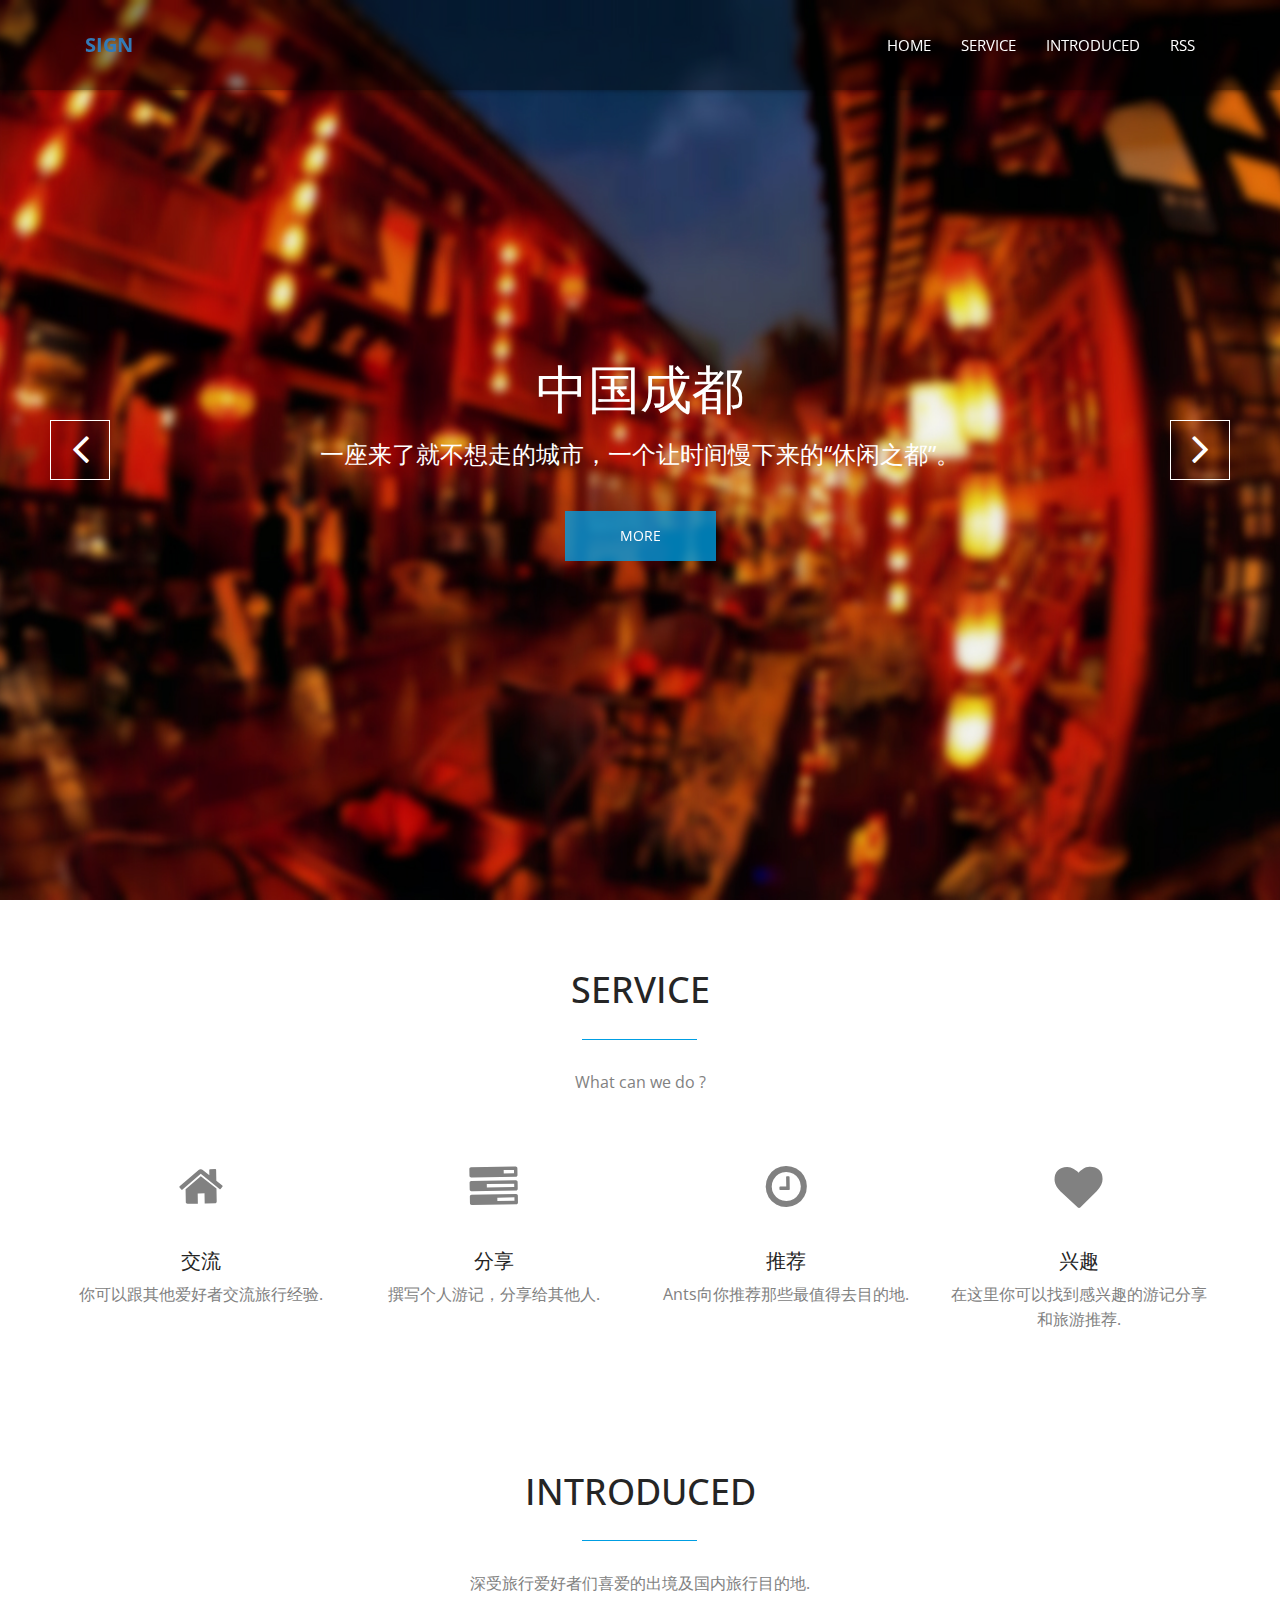
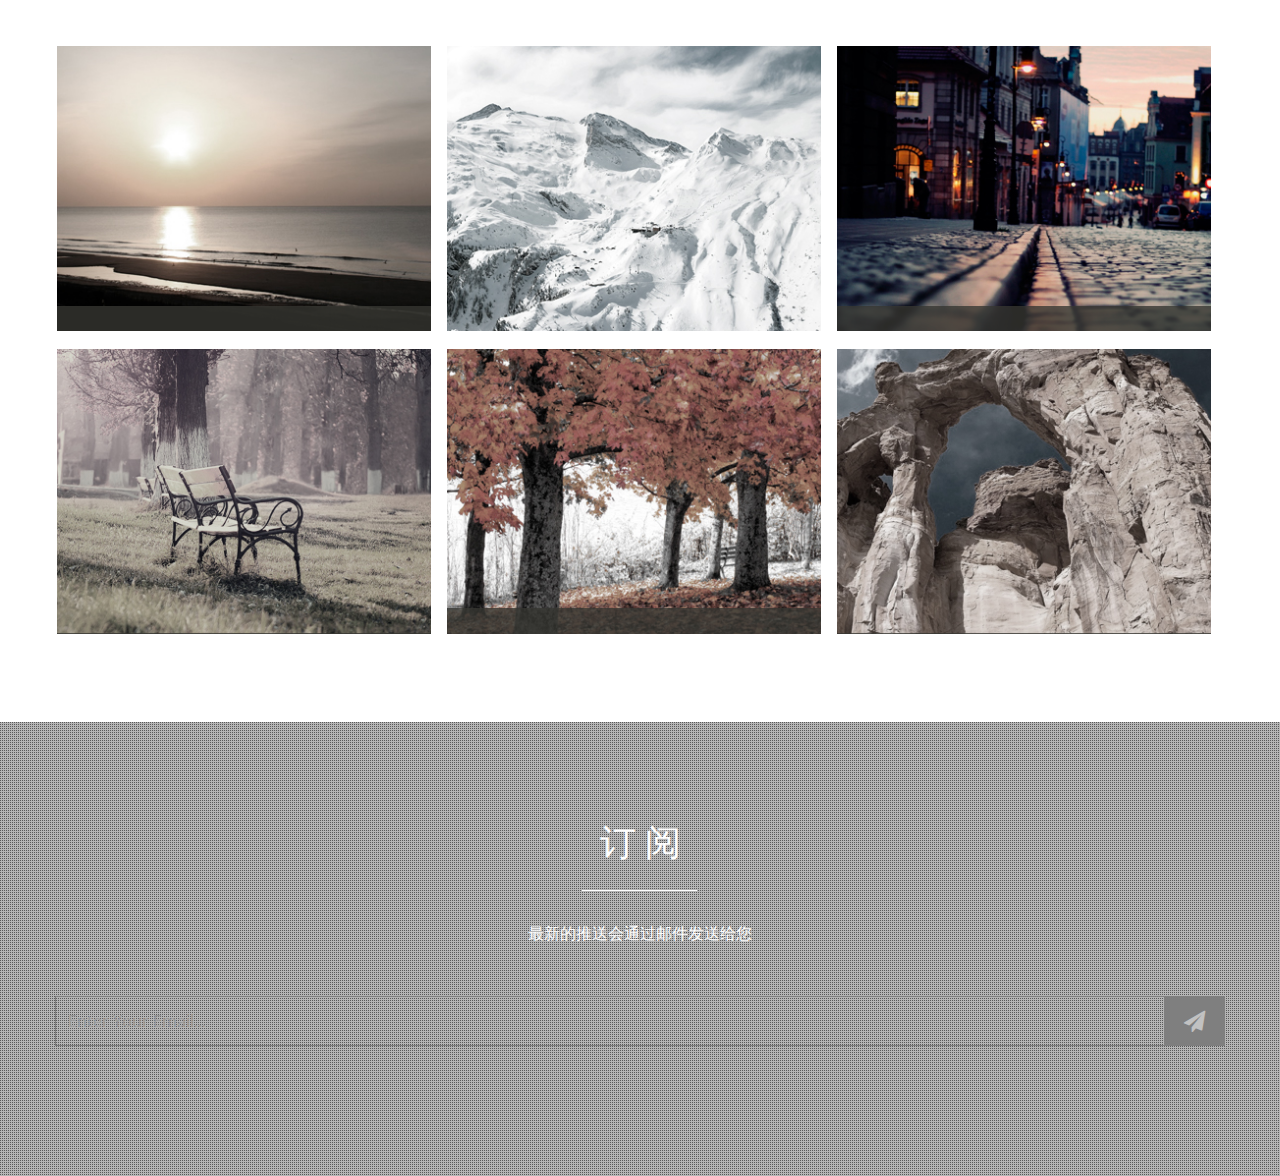
<file: Ants/index.html>
<!DOCTYPE html>
<!--[if lt IE 7]>      <html lang="en" class="no-js lt-ie9 lt-ie8 lt-ie7"> <![endif]-->
<!--[if IE 7]>         <html lang="en" class="no-js lt-ie9 lt-ie8"> <![endif]-->
<!--[if IE 8]>         <html lang="en" class="no-js lt-ie9"> <![endif]-->
<!--[if gt IE 8]><!--> <html lang="en" class="no-js"> <!--<![endif]-->
    <head>
    	<!-- meta character set -->
        <meta charset="utf-8">
		<!-- Always force latest IE rendering engine or request Chrome Frame -->
        <meta http-equiv="X-UA-Compatible" content="IE=edge,chrome=1">
        <title>Ants旅游</title>		
		<!-- Meta Description -->
        <meta name="description" content="兴趣旅游分享网站">
        <meta name="keywords" content="one page, single page, onepage, responsive, parallax, creative, business, html5, css3, css3 animation">
        <meta name="author" content="Muhammad Morshed">
		
		<!-- Mobile Specific Meta -->
        <meta name="viewport" content="width=device-width, initial-scale=1">
		
		<!-- CSS
		================================================== -->
		
		<link href='http://fonts.useso.com/css?family=Open+Sans:400,300,700' rel='stylesheet' type='text/css'>
		
		<!-- Fontawesome Icon font -->
        <link rel="stylesheet" href="css/font-awesome.min.css">
		<!-- bootstrap.min -->
        <link rel="stylesheet" href="css/jquery.fancybox.css">
		<!-- bootstrap.min -->
        <link rel="stylesheet" href="css/bootstrap.min.css">
		<!-- bootstrap.min -->
        <link rel="stylesheet" href="css/owl.carousel.css">
		<!-- bootstrap.min -->
        <link rel="stylesheet" href="css/slit-slider.css">
		<!-- bootstrap.min -->
        <link rel="stylesheet" href="css/animate.css">
		<!-- Main Stylesheet -->
        <link rel="stylesheet" href="css/main.css">

		<!-- Modernizer Script for old Browsers -->
        <script src="js/modernizr-2.6.2.min.js"></script>
        <link rel="icon" href="img/ants-03.ico" type="image/x-icon" />
    	<link rel="shortcut icon" href="img/ants-03.ico" type="image/x-icon" />

    </head>
	
    <body id="body">

		<!-- preloader -->
		<div id="preloader">
            <div class="loder-box">
            	<div class="battery"></div>
            </div>
		</div>
		<!-- end preloader -->

        <!--
        Fixed Navigation
        ==================================== -->
        <header id="navigation" class="navbar-inverse navbar-fixed-top animated-header">
            <div class="container">
                <div class="navbar-header">
                    <!-- responsive nav button -->
					<button type="button" class="navbar-toggle" data-toggle="collapse" data-target=".navbar-collapse">
						<span class="sr-only">Toggle navigation</span>
						<span class="icon-bar"></span>
						<span class="icon-bar"></span>
						<span class="icon-bar"></span>
                    </button>
					<!-- /responsive nav button -->
					
					<!-- logo -->
					<h1 class="navbar-brand">
						<a href="Ants-back-end/admin/login.php">SIGN</a>
					</h1>
						<!-- 
							<a href="http://127.0.0.1/Ants-back/admin/login.php" target="_blank">SIGN</a>
						-->
					<!-- /logo -->
                </div>

				<!-- main nav -->
                <nav class="collapse navbar-collapse navbar-right" role="navigation">

                    <ul id="nav" class="nav navbar-nav">

                        <li><a href="#body">Home</a></li>

                        <li><a href="#service">Service</a></li>

                        <li><a href="#portfolio">Introduced</a></li>
						
						<li><a href="#social">RSS</a></li>
                                                                   
                        

                    </ul>
					
                </nav>
				

				<!-- /main nav -->
				
            </div>
        </header>
        <!--
        End Fixed Navigation
        ==================================== -->
		
		<main class="site-content" role="main">
		
        <!--
        Home Slider
        ==================================== -->
		
		<section id="home-slider">
            <div id="slider" class="sl-slider-wrapper">

				<div class="sl-slider">
				
					<div class="sl-slide" data-orientation="horizontal" data-slice1-rotation="-25" data-slice2-rotation="-25" data-slice1-scale="2" data-slice2-scale="2">

						<div class="bg-img bg-img-1"></div>

						<div class="slide-caption">
                            <div class="caption-content">
                                <h2 class="animated fadeInDown">中国成都</h2>
                                <span class="animated fadeInDown">一座来了就不想走的城市，一个让时间慢下来的“休闲之都”。</span>
                                <a href="Ants-back-end/index.php/archives/8/" class="btn btn-blue btn-effect">More</a>
                            </div>
                        </div>
						
					</div>
					
					<div class="sl-slide" data-orientation="vertical" data-slice1-rotation="10" data-slice2-rotation="-15" data-slice1-scale="1.5" data-slice2-scale="1.5">
					
						<div class="bg-img bg-img-2"></div>
						<div class="slide-caption">
                            <div class="caption-content">
                                <h2>韩国首尔</h2>
                                <span>韩国具有代表性的商业购物街区</span>
                                <a href="Ants-back-end/index.php/archives/9/" class="btn btn-blue btn-effect">More</a>
                            </div>
                        </div>
						
					</div>
					
					<div class="sl-slide" data-orientation="horizontal" data-slice1-rotation="3" data-slice2-rotation="3" data-slice1-scale="2" data-slice2-scale="1">
						
						<div class="bg-img bg-img-3"></div>
						<div class="slide-caption">
                            <div class="caption-content">
                                <h2>泰国苏梅岛</h2>
                                <span>苏梅岛的海滩是世界上少数几个至今没有破坏的海滩之一。</span>	
                                <a href="Ants-back-end/index.php/archives/10/" class="btn btn-blue btn-effect">More</a>
                            </div>
                        </div>

					</div>

				</div><!-- /sl-slider -->

                <!-- 
                <nav id="nav-arrows" class="nav-arrows">
                    <span class="nav-arrow-prev">Previous</span>
                    <span class="nav-arrow-next">Next</span>
                </nav>
                -->
                
                <nav id="nav-arrows" class="nav-arrows hidden-xs hidden-sm visible-md visible-lg">
                    <a href="javascript:;" class="sl-prev">
                        <i class="fa fa-angle-left fa-3x"></i>
                    </a>
                    <a href="javascript:;" class="sl-next">
                        <i class="fa fa-angle-right fa-3x"></i>
                    </a>
                </nav>
                

				<nav id="nav-dots" class="nav-dots visible-xs visible-sm hidden-md hidden-lg">
					<span class="nav-dot-current"></span>
					<span></span>
					<span></span>
				</nav>

			</div><!-- /slider-wrapper -->
		</section>
			



		<!-- Service section -->
		<section id="service">
			<div class="container">
				<div class="row">
				
					<div class="sec-title text-center">
						<h2 class="wow animated bounceInLeft">Service</h2>
						<p class="wow animated bounceInRight">What can we do ?</p>
					</div>
					
					<div class="col-md-3 col-sm-6 col-xs-12 text-center wow animated zoomIn">
						<div class="service-item">
							<div class="service-icon">
								<i class="fa fa-home fa-3x"></i>
							</div>
							<h3>交流</h3>
							<p>你可以跟其他爱好者交流旅行经验. </p>
						</div>
					</div>
				
					<div class="col-md-3 col-sm-6 col-xs-12 text-center wow animated zoomIn" data-wow-delay="0.3s">
						<div class="service-item">
							<div class="service-icon">
								<i class="fa fa-tasks fa-3x"></i>
							</div>
							<h3>分享</h3>
							<p>撰写个人游记，分享给其他人. </p>
						</div>
					</div>
				
					<div class="col-md-3 col-sm-6 col-xs-12 text-center wow animated zoomIn" data-wow-delay="0.6s">
						<div class="service-item">
							<div class="service-icon">
								<i class="fa fa-clock-o fa-3x"></i>
							</div>
							<h3>推荐</h3>
							<p>Ants向你推荐那些最值得去目的地. </p>
						</div>
					</div>
				
					<div class="col-md-3 col-sm-6 col-xs-12 text-center wow animated zoomIn" data-wow-delay="0.9s">
						<div class="service-item">
							<div class="service-icon">
								<i class="fa fa-heart fa-3x"></i>
							</div>
							
							<h3>兴趣</h3>
							<p>在这里你可以找到感兴趣的游记分享和旅游推荐. </p>							
						</div>
					</div>
					
				</div>
			</div>
		</section>
		<!-- end Service section -->
		
		<!-- portfolio section -->
		<section id="portfolio">
			<div class="container">
				<div class="row">
				
					<div class="sec-title text-center wow animated fadeInDown">
						<h2>Introduced</h2>
						<p>深受旅行爱好者们喜爱的出境及国内旅行目的地.</p>
					</div>
					

					<ul class="project-wrapper wow animated fadeInUp">
						<li class="portfolio-item">
							<img src="img/portfolio/item.jpg" class="img-responsive" alt="海滩区东起钻石山下的卡皮欧尼拉公园，西至阿拉威游艇码头，长达一英里，每日到这里的游客多达25000人。 海滩区的精华部分是从丽晶饭店到亚斯顿威基基海滨饭店之间的一段，这里有细致洁白的沙滩、摇曳多姿的椰子树以及林立的高楼大厦，总长度约三四百米.">
							<figcaption class="mask">
								<h3>威基基海滩</h3>
								<p>威基基海滩（waikiki beach）大概是世界上最出名的海滩，也是多数游人心目中最典型的夏威夷海滩. </p>
							</figcaption>
							<ul class="external">
								<li><a class="fancybox" title="景点介绍" data-fancybox-group="works" href="img/portfolio/item.jpg"><i class="fa fa-search"></i></a></li>
								<li><a href="Ants-back-end/index.php/archives/11/"><i class="fa fa-link"></i></a></li>
							</ul>
						</li>
						
						<li class="portfolio-item">
							<img src="img/portfolio/item2.jpg" class="img-responsive" alt="景区的精华概括为“其魂在林，其魄在山，其灵在水”。因其海拔高差悬殊，气候类型多样高山终年积雪，反差极大，可观赏不同季节的景色，有“一日观四季，十里不同天”之美誉. ">
							<figcaption class="mask">
								<h3>西岭雪山</h3>
								<p>景区地域辽阔，风景资源丰富，具有浓郁的自然风貌和南方高山原始森林特色. </p>
							</figcaption>
							<ul class="external">
								<li><a class="fancybox" title="景点介绍" href="img/portfolio/item2.jpg" data-fancybox-group="works" ><i class="fa fa-search"></i></a></li>
								<li><a href="Ants-back-end/index.php/archives/12/"><i class="fa fa-link"></i></a></li>
							</ul>
						</li>
						
						<li class="portfolio-item">
							<img src="img/portfolio/item3.jpg" class="img-responsive" alt="丽江街道依山势而建，顺水流而设，质感细腻，以红色角砾岩（五花石）铺就，雨季不泥泞、旱季不飞灰，石上花纹图案自然雅致，质感细腻，与整个城市环境相得益彰. ">
							<figcaption class="mask">
								<h3>丽江古城</h3>
								<p>丽江古城充分体现了中国古代城市建设的成就，是中国民居中具有鲜明特色和风格的类型之一. </p>
							</figcaption>
							<ul class="external">
								<li><a class="fancybox" title="景点介绍" data-fancybox-group="works" href="img/portfolio/item3.jpg"><i class="fa fa-search"></i></a></li>
								<li><a href="Ants-back-end/index.php/archives/13/"><i class="fa fa-link"></i></a></li>
							</ul>
						</li>
						
						<li class="portfolio-item">
							<img src="img/portfolio/item4.jpg" class="img-responsive" alt="在泰晤士河东部的中心，海德公园西接肯辛顿公园(Kensington Park)，东连绿色公园(Green Park)，形成寸土寸金的伦敦城里一片奢侈的绿地.">
							<figcaption class="mask">
								<h3>海德公园</h3>
								<p>海德公园（HYDE PARK）是伦敦最知名的公园，是英国最大的皇家公园. </p>
							</figcaption>
							<ul class="external">
								<li><a class="fancybox" title="景点介绍" data-fancybox-group="works" href="img/portfolio/item4.jpg"><i class="fa fa-search"></i></a></li>
								<li><a href="Ants-back-end/index.php/archives/14/"><i class="fa fa-link"></i></a></li>
							</ul>
						</li>
						
						<li class="portfolio-item">
							<img src="img/portfolio/item5.jpg" class="img-responsive" alt="树木繁多，其中古树5800余株,具有独特的“山川、名泉、古树、红叶”丰富的园林内涵，是避暑的胜地，天然的氧吧。香山红叶10万黄栌驰名中外，每到深秋时节漫山红叶层林尽染，是京城最浓的秋色. ">
							<figcaption class="mask">
								<h3>香山</h3>
								<p>香山一年四季气候分明，春天山花烂漫，夏日清爽宜人，深秋红叶飘丹，冬林银妆素裹，四季景观各具特色. </p>
							</figcaption>
							<ul class="external">
								<li><a class="fancybox" title="景点介绍" data-fancybox-group="works" href="img/portfolio/item5.jpg"><i class="fa fa-search"></i></a></li>
								<li><a hrefAnts-back-end/index.php/archives/15/"><i class="fa fa-link"></i></a></li>
							</ul>
						</li>
						
						<li class="portfolio-item">
							<img src="img/portfolio/item6.jpg" class="img-responsive" alt="受卡尔巴阡山脉的影响，当地的气候属于湿润的大陆型气候，夏季较长。在较低的地区，平均气温的变化是一月份最低，七月份气温最高. ">
							<figcaption class="mask">
								<h3>斯洛伐克喀斯特国家公园</h3>
								<p>喀斯特即岩溶地貌，是发育在以石灰岩和白云岩为主的碳酸盐岩上的地貌. </p>
							</figcaption>
							<ul class="external">
								<li><a class="fancybox" title="景点介绍" data-fancybox-group="works" href="img/portfolio/item6.jpg"><i class="fa fa-search"></i></a></li>
								<li><a href="Ants-back-end/index.php/archives/16/"><i class="fa fa-link"></i></a></li>
							</ul>
						</li>
					</ul>
					
				</div>
			</div>
		</section>
		<!-- end portfolio section -->
		

		
		
		<!-- Social section -->
		<section id="social" class="parallax">
			<div class="overlay">
				<div class="container">
					<div class="row">
					
						<div class="sec-title text-center white wow animated fadeInDown">

							<h2>订 阅</h2>
							<p>最新的推送会通过邮件发送给您</p>


						</div>


						<form action="#" method="post" class="subscribe-form wow animated fadeInUp">
							<div class="input-field">
								<input type="email" class="subscribe form-control" placeholder="Enter Your Email...">
								<button type="submit" class="submit-icon">
									<i class="fa fa-paper-plane fa-lg"></i>
								</button>
							</div>
						</form>
						
						
					</div>


				</div>


			</div>


		</section>
		<!-- end Social section -->
		

		
		
		</main>
		

		
		<!-- Essential jQuery Plugins
		================================================== -->
		<!-- Main jQuery -->
        <script src="js/jquery-1.11.1.min.js"></script>
		<!-- Twitter Bootstrap -->
        <script src="js/bootstrap.min.js"></script>
		<!-- Single Page Nav -->
        <script src="js/jquery.singlePageNav.min.js"></script>
		<!-- jquery.fancybox.pack -->
        <script src="js/jquery.fancybox.pack.js"></script>
		<!-- Google Map API -->
		
		<!-- Owl Carousel -->
        <script src="js/owl.carousel.min.js"></script>
        <!-- jquery easing -->
        <script src="js/jquery.easing.min.js"></script>
        <!-- Fullscreen slider -->
        <script src="js/jquery.slitslider.js"></script>
        <script src="js/jquery.ba-cond.min.js"></script>
		<!-- onscroll animation -->
        <script src="js/wow.min.js"></script>
		<!-- Custom Functions -->
        <script src="js/main.js"></script>
    </body>
</html>
</file>
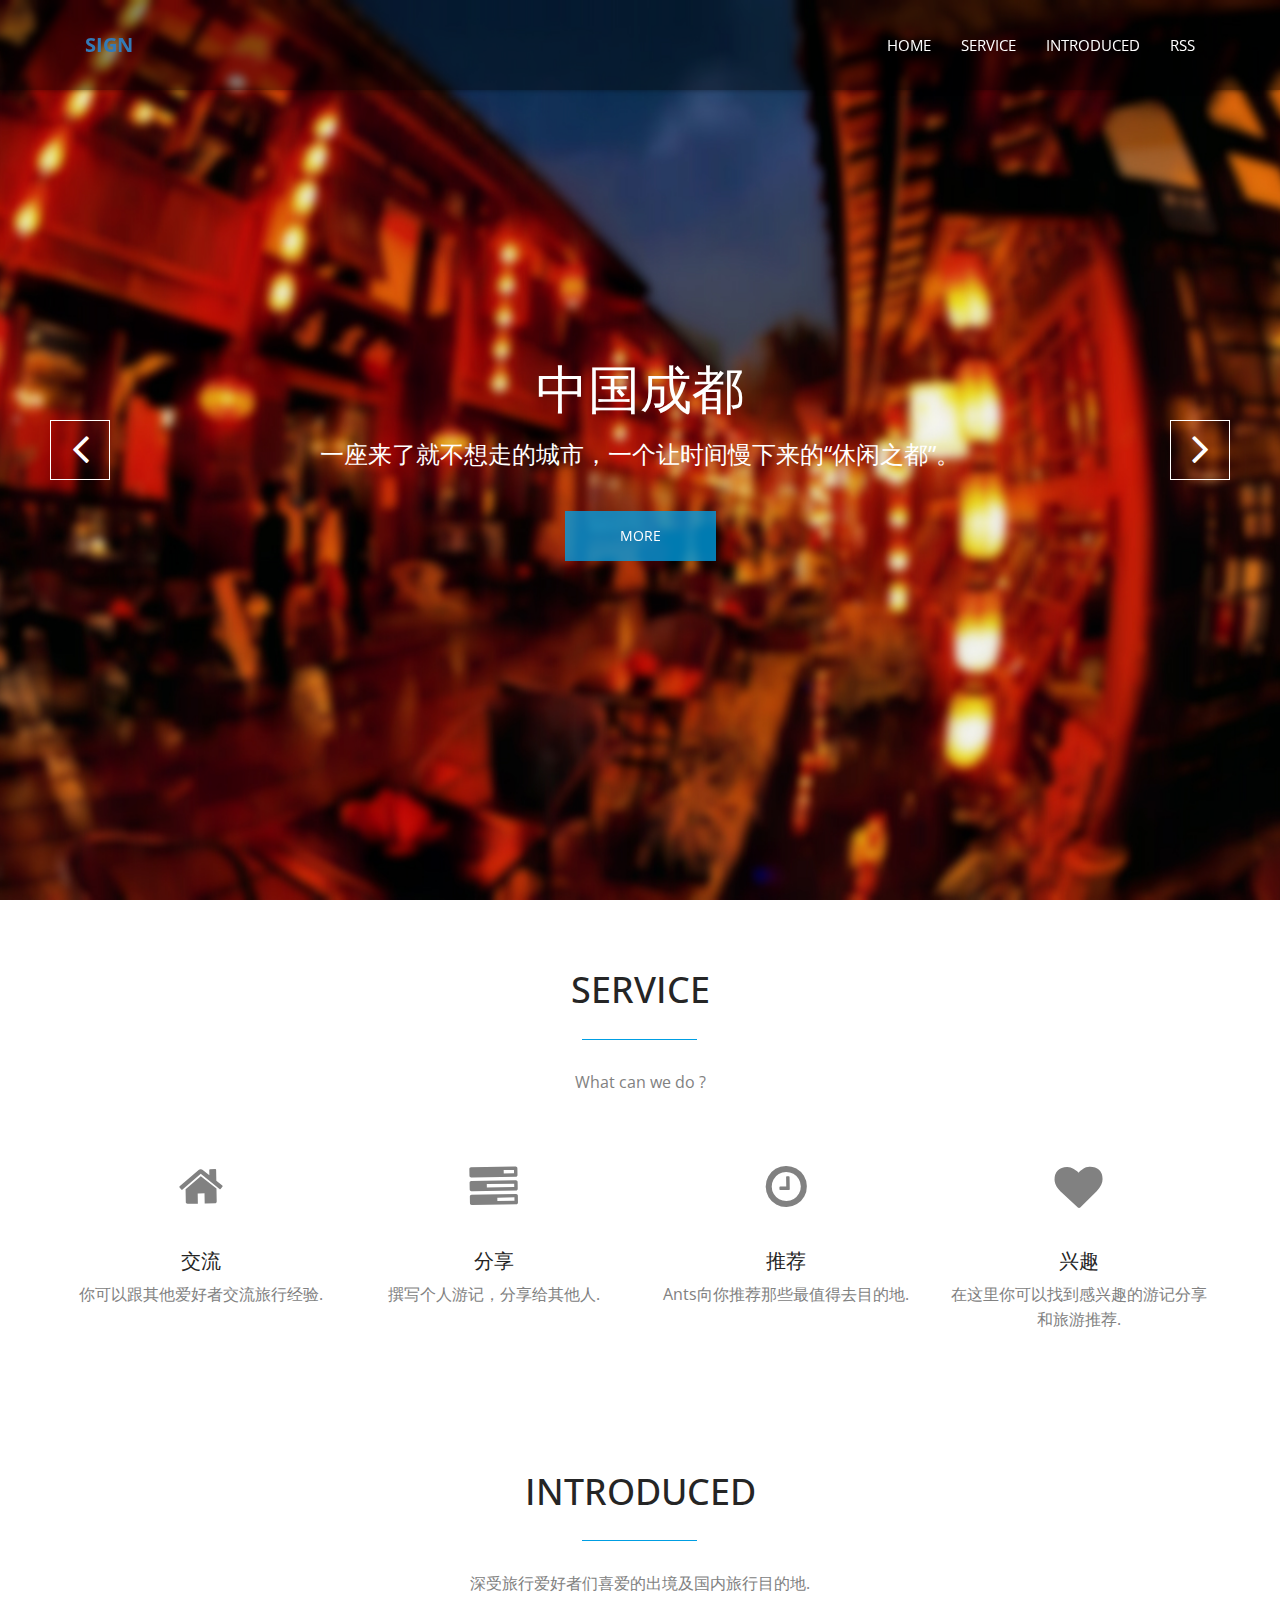
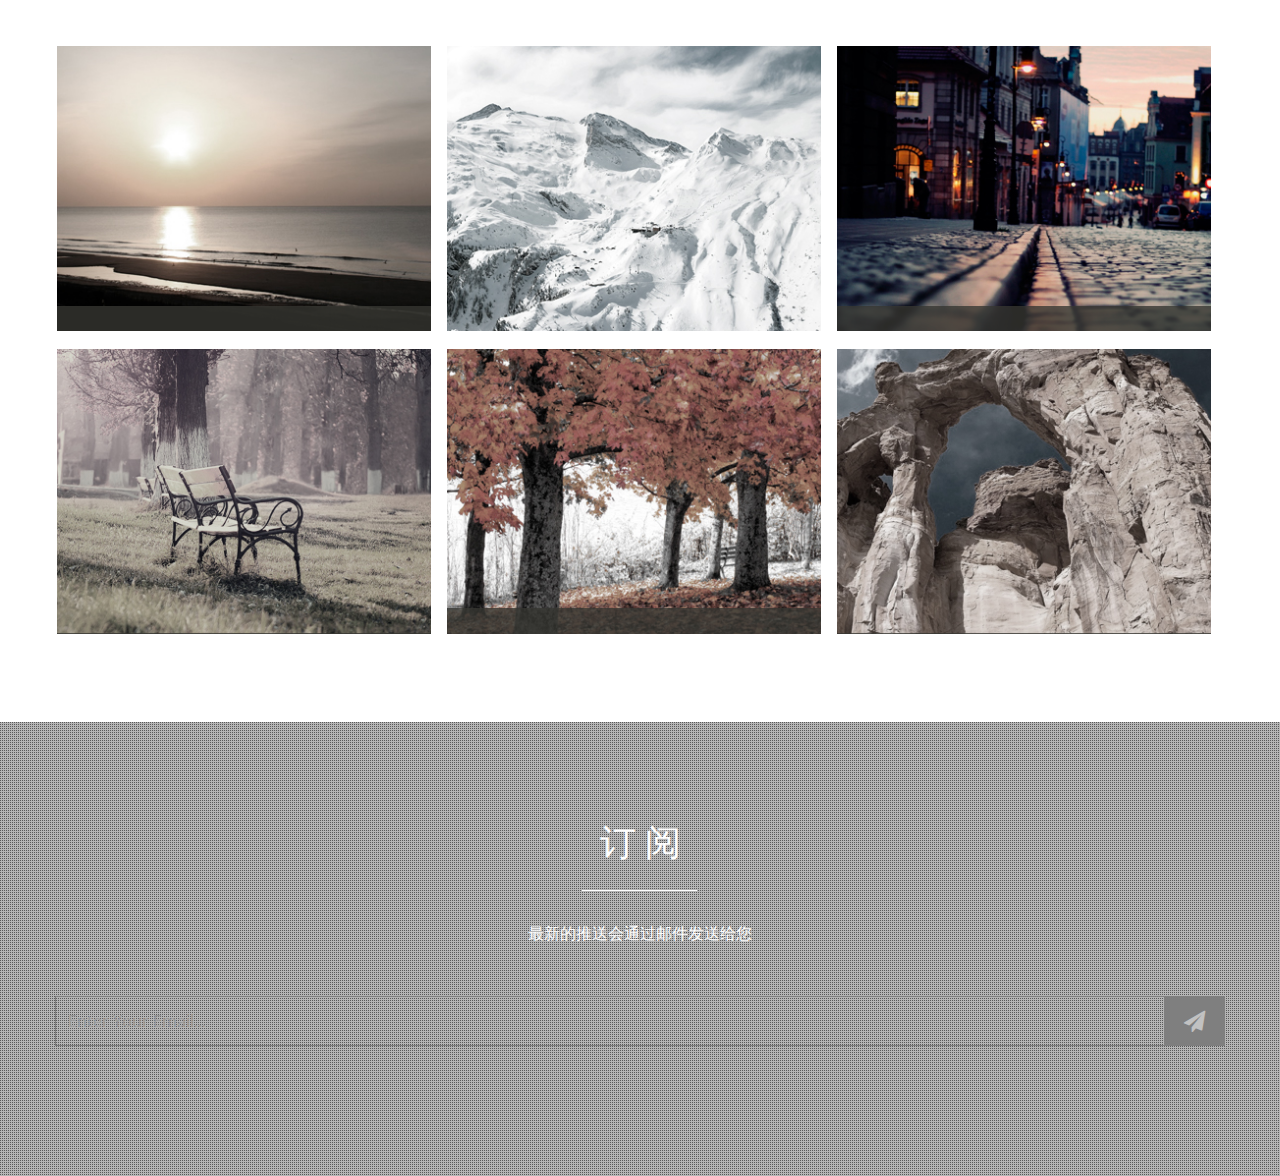
<file: Ants/Ants-front-end/index.html>
<!DOCTYPE html>
<!--[if lt IE 7]>      <html lang="en" class="no-js lt-ie9 lt-ie8 lt-ie7"> <![endif]-->
<!--[if IE 7]>         <html lang="en" class="no-js lt-ie9 lt-ie8"> <![endif]-->
<!--[if IE 8]>         <html lang="en" class="no-js lt-ie9"> <![endif]-->
<!--[if gt IE 8]><!--> <html lang="en" class="no-js"> <!--<![endif]-->
    <head>
    	<!-- meta character set -->
        <meta charset="utf-8">
		<!-- Always force latest IE rendering engine or request Chrome Frame -->
        <meta http-equiv="X-UA-Compatible" content="IE=edge,chrome=1">
        <title>Ants旅游</title>		
		<!-- Meta Description -->
        <meta name="description" content="兴趣旅游分享网站">
        <meta name="keywords" content="one page, single page, onepage, responsive, parallax, creative, business, html5, css3, css3 animation">
        <meta name="author" content="Muhammad Morshed">
		
		<!-- Mobile Specific Meta -->
        <meta name="viewport" content="width=device-width, initial-scale=1">
		
		<!-- CSS
		================================================== -->
		
		<link href='http://fonts.useso.com/css?family=Open+Sans:400,300,700' rel='stylesheet' type='text/css'>
		
		<!-- Fontawesome Icon font -->
        <link rel="stylesheet" href="css/font-awesome.min.css">
		<!-- bootstrap.min -->
        <link rel="stylesheet" href="css/jquery.fancybox.css">
		<!-- bootstrap.min -->
        <link rel="stylesheet" href="css/bootstrap.min.css">
		<!-- bootstrap.min -->
        <link rel="stylesheet" href="css/owl.carousel.css">
		<!-- bootstrap.min -->
        <link rel="stylesheet" href="css/slit-slider.css">
		<!-- bootstrap.min -->
        <link rel="stylesheet" href="css/animate.css">
		<!-- Main Stylesheet -->
        <link rel="stylesheet" href="css/main.css">

		<!-- Modernizer Script for old Browsers -->
        <script src="js/modernizr-2.6.2.min.js"></script>
        <link rel="icon" href="img/ants-03.ico" type="image/x-icon" />
    	<link rel="shortcut icon" href="img/ants-03.ico" type="image/x-icon" />

    </head>
	
    <body id="body">

		<!-- preloader -->
		<div id="preloader">
            <div class="loder-box">
            	<div class="battery"></div>
            </div>
		</div>
		<!-- end preloader -->

        <!--
        Fixed Navigation
        ==================================== -->
        <header id="navigation" class="navbar-inverse navbar-fixed-top animated-header">
            <div class="container">
                <div class="navbar-header">
                    <!-- responsive nav button -->
					<button type="button" class="navbar-toggle" data-toggle="collapse" data-target=".navbar-collapse">
						<span class="sr-only">Toggle navigation</span>
						<span class="icon-bar"></span>
						<span class="icon-bar"></span>
						<span class="icon-bar"></span>
                    </button>
					<!-- /responsive nav button -->
					
					<!-- logo -->
					<h1 class="navbar-brand">
						<a href="http://127.0.0.1/Ants-back/admin/login.php">SIGN</a>
					</h1>
						<!-- 
							<a href="http://127.0.0.1/Ants-back/admin/login.php" target="_blank">SIGN</a>
						-->
					<!-- /logo -->
                </div>

				<!-- main nav -->
                <nav class="collapse navbar-collapse navbar-right" role="navigation">

                    <ul id="nav" class="nav navbar-nav">

                        <li><a href="#body">Home</a></li>

                        <li><a href="#service">Service</a></li>

                        <li><a href="#portfolio">Introduced</a></li>
						
						<li><a href="#social">RSS</a></li>
                                                                   
                        

                    </ul>
					
                </nav>
				

				<!-- /main nav -->
				
            </div>
        </header>
        <!--
        End Fixed Navigation
        ==================================== -->
		
		<main class="site-content" role="main">
		
        <!--
        Home Slider
        ==================================== -->
		
		<section id="home-slider">
            <div id="slider" class="sl-slider-wrapper">

				<div class="sl-slider">
				
					<div class="sl-slide" data-orientation="horizontal" data-slice1-rotation="-25" data-slice2-rotation="-25" data-slice1-scale="2" data-slice2-scale="2">

						<div class="bg-img bg-img-1"></div>

						<div class="slide-caption">
                            <div class="caption-content">
                                <h2 class="animated fadeInDown">中国成都</h2>
                                <span class="animated fadeInDown">一座来了就不想走的城市，一个让时间慢下来的“休闲之都”。</span>
                                <a href="#" class="btn btn-blue btn-effect">More</a>
                            </div>
                        </div>
						
					</div>
					
					<div class="sl-slide" data-orientation="vertical" data-slice1-rotation="10" data-slice2-rotation="-15" data-slice1-scale="1.5" data-slice2-scale="1.5">
					
						<div class="bg-img bg-img-2"></div>
						<div class="slide-caption">
                            <div class="caption-content">
                                <h2>韩国首尔</h2>
                                <span>韩国具有代表性的商业购物街区</span>
                                <a href="#" class="btn btn-blue btn-effect">More</a>
                            </div>
                        </div>
						
					</div>
					
					<div class="sl-slide" data-orientation="horizontal" data-slice1-rotation="3" data-slice2-rotation="3" data-slice1-scale="2" data-slice2-scale="1">
						
						<div class="bg-img bg-img-3"></div>
						<div class="slide-caption">
                            <div class="caption-content">
                                <h2>泰国苏梅岛</h2>
                                <span>苏梅岛的海滩是世界上少数几个至今没有破坏的海滩之一。</span>	
                                <a href="#" class="btn btn-blue btn-effect">More</a>
                            </div>
                        </div>

					</div>

				</div><!-- /sl-slider -->

                <!-- 
                <nav id="nav-arrows" class="nav-arrows">
                    <span class="nav-arrow-prev">Previous</span>
                    <span class="nav-arrow-next">Next</span>
                </nav>
                -->
                
                <nav id="nav-arrows" class="nav-arrows hidden-xs hidden-sm visible-md visible-lg">
                    <a href="javascript:;" class="sl-prev">
                        <i class="fa fa-angle-left fa-3x"></i>
                    </a>
                    <a href="javascript:;" class="sl-next">
                        <i class="fa fa-angle-right fa-3x"></i>
                    </a>
                </nav>
                

				<nav id="nav-dots" class="nav-dots visible-xs visible-sm hidden-md hidden-lg">
					<span class="nav-dot-current"></span>
					<span></span>
					<span></span>
				</nav>

			</div><!-- /slider-wrapper -->
		</section>
			



		<!-- Service section -->
		<section id="service">
			<div class="container">
				<div class="row">
				
					<div class="sec-title text-center">
						<h2 class="wow animated bounceInLeft">Service</h2>
						<p class="wow animated bounceInRight">What can we do ?</p>
					</div>
					
					<div class="col-md-3 col-sm-6 col-xs-12 text-center wow animated zoomIn">
						<div class="service-item">
							<div class="service-icon">
								<i class="fa fa-home fa-3x"></i>
							</div>
							<h3>交流</h3>
							<p>你可以跟其他爱好者交流旅行经验. </p>
						</div>
					</div>
				
					<div class="col-md-3 col-sm-6 col-xs-12 text-center wow animated zoomIn" data-wow-delay="0.3s">
						<div class="service-item">
							<div class="service-icon">
								<i class="fa fa-tasks fa-3x"></i>
							</div>
							<h3>分享</h3>
							<p>撰写个人游记，分享给其他人. </p>
						</div>
					</div>
				
					<div class="col-md-3 col-sm-6 col-xs-12 text-center wow animated zoomIn" data-wow-delay="0.6s">
						<div class="service-item">
							<div class="service-icon">
								<i class="fa fa-clock-o fa-3x"></i>
							</div>
							<h3>推荐</h3>
							<p>Ants向你推荐那些最值得去目的地. </p>
						</div>
					</div>
				
					<div class="col-md-3 col-sm-6 col-xs-12 text-center wow animated zoomIn" data-wow-delay="0.9s">
						<div class="service-item">
							<div class="service-icon">
								<i class="fa fa-heart fa-3x"></i>
							</div>
							
							<h3>兴趣</h3>
							<p>在这里你可以找到感兴趣的游记分享和旅游推荐. </p>							
						</div>
					</div>
					
				</div>
			</div>
		</section>
		<!-- end Service section -->
		
		<!-- portfolio section -->
		<section id="portfolio">
			<div class="container">
				<div class="row">
				
					<div class="sec-title text-center wow animated fadeInDown">
						<h2>Introduced</h2>
						<p>深受旅行爱好者们喜爱的出境及国内旅行目的地.</p>
					</div>
					

					<ul class="project-wrapper wow animated fadeInUp">
						<li class="portfolio-item">
							<img src="img/portfolio/item.jpg" class="img-responsive" alt="海滩区东起钻石山下的卡皮欧尼拉公园，西至阿拉威游艇码头，长达一英里，每日到这里的游客多达25000人。 海滩区的精华部分是从丽晶饭店到亚斯顿威基基海滨饭店之间的一段，这里有细致洁白的沙滩、摇曳多姿的椰子树以及林立的高楼大厦，总长度约三四百米.">
							<figcaption class="mask">
								<h3>威基基海滩</h3>
								<p>威基基海滩（waikiki beach）大概是世界上最出名的海滩，也是多数游人心目中最典型的夏威夷海滩. </p>
							</figcaption>
							<ul class="external">
								<li><a class="fancybox" title="景点介绍" data-fancybox-group="works" href="img/portfolio/item.jpg"><i class="fa fa-search"></i></a></li>
								<li><a href=""><i class="fa fa-link"></i></a></li>
							</ul>
						</li>
						
						<li class="portfolio-item">
							<img src="img/portfolio/item2.jpg" class="img-responsive" alt="景区的精华概括为“其魂在林，其魄在山，其灵在水”。因其海拔高差悬殊，气候类型多样高山终年积雪，反差极大，可观赏不同季节的景色，有“一日观四季，十里不同天”之美誉. ">
							<figcaption class="mask">
								<h3>西岭雪山</h3>
								<p>景区地域辽阔，风景资源丰富，具有浓郁的自然风貌和南方高山原始森林特色. </p>
							</figcaption>
							<ul class="external">
								<li><a class="fancybox" title="景点介绍" href="img/portfolio/item2.jpg" data-fancybox-group="works" ><i class="fa fa-search"></i></a></li>
								<li><a href=""><i class="fa fa-link"></i></a></li>
							</ul>
						</li>
						
						<li class="portfolio-item">
							<img src="img/portfolio/item3.jpg" class="img-responsive" alt="丽江街道依山势而建，顺水流而设，质感细腻，以红色角砾岩（五花石）铺就，雨季不泥泞、旱季不飞灰，石上花纹图案自然雅致，质感细腻，与整个城市环境相得益彰. ">
							<figcaption class="mask">
								<h3>丽江古城</h3>
								<p>丽江古城充分体现了中国古代城市建设的成就，是中国民居中具有鲜明特色和风格的类型之一. </p>
							</figcaption>
							<ul class="external">
								<li><a class="fancybox" title="景点介绍" data-fancybox-group="works" href="img/portfolio/item3.jpg"><i class="fa fa-search"></i></a></li>
								<li><a href=""><i class="fa fa-link"></i></a></li>
							</ul>
						</li>
						
						<li class="portfolio-item">
							<img src="img/portfolio/item4.jpg" class="img-responsive" alt="在泰晤士河东部的中心，海德公园西接肯辛顿公园(Kensington Park)，东连绿色公园(Green Park)，形成寸土寸金的伦敦城里一片奢侈的绿地.">
							<figcaption class="mask">
								<h3>海德公园</h3>
								<p>海德公园（HYDE PARK）是伦敦最知名的公园，是英国最大的皇家公园. </p>
							</figcaption>
							<ul class="external">
								<li><a class="fancybox" title="景点介绍" data-fancybox-group="works" href="img/portfolio/item4.jpg"><i class="fa fa-search"></i></a></li>
								<li><a href=""><i class="fa fa-link"></i></a></li>
							</ul>
						</li>
						
						<li class="portfolio-item">
							<img src="img/portfolio/item5.jpg" class="img-responsive" alt="树木繁多，其中古树5800余株,具有独特的“山川、名泉、古树、红叶”丰富的园林内涵，是避暑的胜地，天然的氧吧。香山红叶10万黄栌驰名中外，每到深秋时节漫山红叶层林尽染，是京城最浓的秋色. ">
							<figcaption class="mask">
								<h3>香山</h3>
								<p>香山一年四季气候分明，春天山花烂漫，夏日清爽宜人，深秋红叶飘丹，冬林银妆素裹，四季景观各具特色. </p>
							</figcaption>
							<ul class="external">
								<li><a class="fancybox" title="景点介绍" data-fancybox-group="works" href="img/portfolio/item5.jpg"><i class="fa fa-search"></i></a></li>
								<li><a href=""><i class="fa fa-link"></i></a></li>
							</ul>
						</li>
						
						<li class="portfolio-item">
							<img src="img/portfolio/item6.jpg" class="img-responsive" alt="受卡尔巴阡山脉的影响，当地的气候属于湿润的大陆型气候，夏季较长。在较低的地区，平均气温的变化是一月份最低，七月份气温最高. ">
							<figcaption class="mask">
								<h3>斯洛伐克喀斯特国家公园</h3>
								<p>喀斯特即岩溶地貌，是发育在以石灰岩和白云岩为主的碳酸盐岩上的地貌. </p>
							</figcaption>
							<ul class="external">
								<li><a class="fancybox" title="景点介绍" data-fancybox-group="works" href="img/portfolio/item6.jpg"><i class="fa fa-search"></i></a></li>
								<li><a href=""><i class="fa fa-link"></i></a></li>
							</ul>
						</li>
					</ul>
					
				</div>
			</div>
		</section>
		<!-- end portfolio section -->
		

		
		
		<!-- Social section -->
		<section id="social" class="parallax">
			<div class="overlay">
				<div class="container">
					<div class="row">
					
						<div class="sec-title text-center white wow animated fadeInDown">

							<h2>订 阅</h2>
							<p>最新的推送会通过邮件发送给您</p>


						</div>


						<form action="#" method="post" class="subscribe-form wow animated fadeInUp">
							<div class="input-field">
								<input type="email" class="subscribe form-control" placeholder="Enter Your Email...">
								<button type="submit" class="submit-icon">
									<i class="fa fa-paper-plane fa-lg"></i>
								</button>
							</div>
						</form>
						
						
					</div>


				</div>


			</div>


		</section>
		<!-- end Social section -->
		

		
		
		</main>
		

		
		<!-- Essential jQuery Plugins
		================================================== -->
		<!-- Main jQuery -->
        <script src="js/jquery-1.11.1.min.js"></script>
		<!-- Twitter Bootstrap -->
        <script src="js/bootstrap.min.js"></script>
		<!-- Single Page Nav -->
        <script src="js/jquery.singlePageNav.min.js"></script>
		<!-- jquery.fancybox.pack -->
        <script src="js/jquery.fancybox.pack.js"></script>
		<!-- Google Map API -->
		
		<!-- Owl Carousel -->
        <script src="js/owl.carousel.min.js"></script>
        <!-- jquery easing -->
        <script src="js/jquery.easing.min.js"></script>
        <!-- Fullscreen slider -->
        <script src="js/jquery.slitslider.js"></script>
        <script src="js/jquery.ba-cond.min.js"></script>
		<!-- onscroll animation -->
        <script src="js/wow.min.js"></script>
		<!-- Custom Functions -->
        <script src="js/main.js"></script>
    </body>
</html>
</file>
<file: Ants/css/slit-slider.css>
.sl-slide, .sl-slides-wrapper, .sl-slide-inner {
	position: absolute;
	width: 100%;
	height: 100%;
	top: 0;
	left: 0;
}

.sl-slider-wrapper {
	width: 100%;
	height: 600px;
	overflow: hidden;
	position: relative;
}



.bg-img {
	background-position: center center;
	background-repeat: no-repeat;
	background-size: cover;
	height: 100%;
	width: 100%;
}

/* Custom navigation arrows */

.nav-arrows span {
	position: absolute;
	z-index: 2000;
	top: 50%;
	width: 40px;
	height: 40px;
	border: 8px solid #ddd;
	border: 8px solid rgba(150,150,150,0.4);
	text-indent: -90000px;
	margin-top: -40px;
	cursor: pointer;
	
	-webkit-transform: rotate(45deg);
	-moz-transform: rotate(45deg);
	-o-transform: rotate(45deg);
	-ms-transform: rotate(45deg);
	transform: rotate(45deg);
}

.nav-arrows span:hover {
	border-color: rgba(150,150,150,0.9);
}

.nav-arrows span.nav-arrow-prev {
	left: 5%;
	border-right: none;
	border-top: none;
}

.nav-arrows span.nav-arrow-next {
	right: 5%;
	border-left: none;
	border-bottom: none;
}

#nav-arrows > a {
  border: 1px solid #fff;
  color: #fff;
  display: block;
  height: 60px;
  line-height: 76px;
  position: absolute;
  text-align: center;
  top: 50%;
  width: 60px;
  z-index: 20;
  margin-top: -30px;

    -webkit-transition: all 0.5s ease 0s;
       -moz-transition: all 0.5s ease 0s;
        -ms-transition: all 0.5s ease 0s;
         -o-transition: all 0.5s ease 0s;
            transition: all 0.5s ease 0s;
}

#nav-arrows > a.sl-prev {
	left: 50px;
}

#nav-arrows > a.sl-next {
	right: 50px;
}

#nav-arrows > a.sl-next:hover {
	background-color: #009EE3;
	border-color: #009EE3;
	color: #fff;
}

/* Custom navigation dots */

.nav-dots {
	text-align: center;
	position: absolute;
	bottom: 2%;
	height: 30px;
	width: 100%;
	left: 0;
	z-index: 1000;
}

.nav-dots span {
	display: inline-block;
	position: relative;
	width: 16px;
	height: 16px;
	border-radius: 50%;
	margin: 3px;
	background: #ddd;
	background: rgba(150,150,150,0.4);
	cursor: pointer;
	box-shadow: 
		0 1px 1px rgba(255,255,255,0.4), 
		inset 0 1px 1px rgba(0,0,0,0.1);
}

.nav-dots span {
	background: rgba(150,150,150,0.1);
	margin: 6px;
	-webkit-transition: all 0.2s;
	-moz-transition: all 0.2s;
	-ms-transition: all 0.2s;
	-o-transition: all 0.2s;
	transition: all 0.2s;
	box-shadow: 
		0 1px 1px rgba(255,255,255,0.4), 
		inset 0 1px 1px rgba(0,0,0,0.1),
		0 0 0 2px rgba(255,255,255,0.5);
}

.nav-dots span.nav-dot-current,
.nav-dots span:hover {
	box-shadow: 
		0 1px 1px rgba(255,255,255,0.4), 
		inset 0 1px 1px rgba(0,0,0,0.1),
		0 0 0 5px rgba(255,255,255,0.5);
}

.nav-dots span.nav-dot-current:after {
	content: "";
	position: absolute;
	width: 10px;
	height: 10px;
	top: 3px;
	left: 3px;
	border-radius: 50%;
	background: rgba(255,255,255,0.8);
}

.bg-img-1 {
	background-image: url(../img/slider/chengdu.jpg);
}
.bg-img-2 {
	background-image: url(../img/slider/shouer.jpg);
}
.bg-img-3 {
	background-image: url(../img/slider/sumeidao.jpg);
}


/* Animations for content elements */

.sl-trans-elems .caption-content h2 {
	-webkit-animation: moveUp 1s ease-in-out both;
	-moz-animation: moveUp 1s ease-in-out both;
	-o-animation: moveUp 1s ease-in-out both;
	-ms-animation: moveUp 1s ease-in-out both;
	animation: moveUp 1s ease-in-out both;
}
.sl-trans-elems .caption-content span,
.sl-trans-elems .caption-content a {
	-webkit-animation: fadeIn 0.5s linear 0.5s both;
	-moz-animation: fadeIn 0.5s linear 0.5s both;
	-o-animation: fadeIn 0.5s linear 0.5s both;
	-ms-animation: fadeIn 0.5s linear 0.5s both;
	animation: fadeIn 0.5s linear 0.5s both;
}

.sl-trans-back-elems .caption-content h2 {
	-webkit-animation: fadeOut 1s ease-in-out both;
	-moz-animation: fadeOut 1s ease-in-out both;
	-o-animation: fadeOut 1s ease-in-out both;
	-ms-animation: fadeOut 1s ease-in-out both;
	animation: fadeOut 1s ease-in-out both;
}
.sl-trans-back-elems .caption-content span,,
.sl-trans-back-elems .caption-content a {
	-webkit-animation: fadeOut 1s linear both;
	-moz-animation: fadeOut 1s linear both;
	-o-animation: fadeOut 1s linear both;
	-ms-animation: fadeOut 1s linear both;
	animation: fadeOut 1s linear both;
}

@-webkit-keyframes moveUp{
	0% {-webkit-transform: translateY(40px);}
	100% {-webkit-transform: translateY(0px);}
}
@-moz-keyframes moveUp{
	0% {-moz-transform: translateY(40px);}
	100% {-moz-transform: translateY(0px);}
}
@-o-keyframes moveUp{
	0% {-o-transform: translateY(40px);}
	100% {-o-transform: translateY(0px);}
}
@-ms-keyframes moveUp{
	0% {-ms-transform: translateY(40px);}
	100% {-ms-transform: translateY(0px);}
}
@keyframes moveUp{
	0% {transform: translateY(40px);}
	100% {transform: translateY(0px);}
}

@-webkit-keyframes fadeIn{
	0% {opacity: 0;}
	100% {opacity: 1;}
}
@-moz-keyframes fadeIn{
	0% {opacity: 0;}
	100% {opacity: 1;}
}
@-o-keyframes fadeIn{
	0% {opacity: 0;}
	100% {opacity: 1;}
}
@-ms-keyframes fadeIn{
	0% {opacity: 0;}
	100% {opacity: 1;}
}
@keyframes fadeIn{
	0% {opacity: 0;}
	100% {opacity: 1;}
}

@-webkit-keyframes fadeOut{
	0% {opacity: 1;}
	100% {opacity: 0;}
}
@-moz-keyframes fadeOut{
	0% {opacity: 1;}
	100% {opacity: 0;}
}
@-o-keyframes fadeOut{
	0% {opacity: 1;}
	100% {opacity: 0;}
}
@-ms-keyframes fadeOut{
	0% {opacity: 1;}
	100% {opacity: 0;}
}
@keyframes fadeOut{
	0% {opacity: 1;}
	100% {opacity: 0;}
}
</file>
<file: Ants/css/main.css>
/**
*
*/

/* =================================== */
/*	Basic Style 
/* =================================== */

body {
    background-color: #fff;
    font-family: 'Open Sans', sans-serif;
    line-height: 24px;
    font-size: 16px;
    color: #818181;
}

figure, p, address {
    margin: 0;
}

p {
    line-height: 25px;
}

iframe {
    border: 0;
}

a {
    -webkit-transition: all 0.3s ease-out 0s;
       -moz-transition: all 0.3s ease-out 0s;
        -ms-transition: all 0.3s ease-out 0s;
         -o-transition: all 0.3s ease-out 0s;
            transition: all 0.3s ease-out 0s;
}

a, a:hover, a:focus, .btn:focus {
    text-decoration: none;
    outline: none;
}

h1, h2, h3, h4, h5, h6,
.h1, .h2, .h3, .h4, .h5, .h6 {
    font-family: 'Open Sans', sans-serif;
    color: #252525;
}

main > section {
    padding: 70px 0;
}

.btn {
    border-radius: 0;
    border: 0;
    position: relative;
    text-transform: uppercase;
}

.btn-blue {
    background-color: rgba(0,158,227, 0.78);
    box-shadow: 0 -2px 0 rgba(0, 0, 0, 0.15) inset;
    padding: 15px 55px;
    color: #fff;
}

.btn-border {
    border: 2px solid #fff;
    color: #fff;
    padding: 12px 35px;
}

.bg-blue {
    background-color: #009EE3;
}

/* Sweep To Right */
.btn-effect {
	vertical-align: middle;
	box-shadow: 0 0 1px rgba(0, 0, 0, 0);
	position: relative;
	display: inline-block;

	-webkit-transform: translateZ(0);
	   -moz-transform: translateZ(0);
		-ms-transform: translateZ(0);
		 -o-transform: translateZ(0);
			transform: translateZ(0);
		  
	-webkit-backface-visibility: hidden;
	   -moz-backface-visibility: hidden;
			backface-visibility: hidden;
		  
	-webkit-transition-property: color;
	   -moz-transition-property: color;
		-ms-transition-property: color;
			transition-property: color;
		  
	-webkit-transition-duration: 0.3s;
	   -moz-transition-duration: 0.3s;
		-ms-transition-duration: 0.3s;
			transition-duration: 0.3s;
		  
	-moz-osx-font-smoothing: grayscale;
}

.btn-effect:before {
	content: "";
	position: absolute;
	z-index: -1;
	top: 0;
	left: 0;
	right: 0;
	bottom: 0;
	background: #fff;
	
	-webkit-transform: scaleX(0);
	   -moz-transform: scaleX(0);
		-ms-transform: scaleX(0);
			transform: scaleX(0);
			
	-webkit-transform-origin: 0 50%;
	   -moz-transform-origin: 0 50%;
		-ms-transform-origin: 0 50%;
			transform-origin: 0 50%;
			
	-webkit-transition-property: transform;
	   -moz-transition-property: transform;
		-ms-transition-property: transform;
			transition-property: transform;
			
	-webkit-transition-duration: 0.3s;
	   -moz-transition-duration: 0.3s;
		-ms-transition-duration: 0.3s;
			transition-duration: 0.3s;
			
	-webkit-transition-timing-function: ease-out;
	   -moz-transition-timing-function: ease-out;
		-ms-transition-timing-function: ease-out;
			transition-timing-function: ease-out;
}

.btn-effect:hover, .btn-effect:focus, .btn-effect:active {
	color: #009EE3;
}

.btn-effect:hover:before, .btn-effect:focus:before, .btn-effect:active:before {
	-webkit-transform: scaleX(1);
	   -moz-transform: scaleX(1);
	    -ms-transform: scaleX(1);
			transform: scaleX(1);
}

.sec-title {
    margin-bottom: 50px;
}

.sec-title.white {
    color: #fff;
}

.sec-title h2 {
    font-size: 36px;
    margin: 0 0 30px;
    padding-bottom: 30px;
    position: relative;
    text-transform: uppercase;
}

.sec-title.white h2 {
    color: #fff;
}

.sec-title h2:after {
    border-bottom: 1px solid #009ee3;
    content: "";
    display: block;
    left: 45%;
    bottom: 0;
    position: absolute;
    width: 115px;
}

.sec-title.white h2:after {
    border-bottom: 1px solid #fff;
}

.parallax {
    background-attachment: fixed;
    background-position: center top;
    background-repeat: no-repeat;
    background-size: cover;
}
.copyrights{text-indent:-9999px;height:0;line-height:0;font-size:0;overflow:hidden;}

/**
/*	Preloader
/* ==========================================*/

#preloader {
    background-color: #fff;
    position: fixed;
    width: 100%;
    height: 100%;
    z-index: 9999;
}

/*Battery*/
.loder-box {
  background-color: rgba(0, 0, 0, 0.02);
  border-radius: 1px;
  height: 100px;
  left: 50%;
  margin-left: -64px;
  margin-top: -50px;
  position: absolute;
  top: 50%;
  width: 128px;
}

.battery{
    width: 60px;
    height: 25px;
    top: 35%;
    border: 1px #2E2E2E solid;
    border-radius: 2px;
    position: relative;
    -webkit-animation: charge 5s linear infinite;
       -moz-animation: charge 5s linear infinite;
            animation: charge 5s linear infinite;
    margin: 0 auto;
}

.battery:after {
  background-color: #2E2E2E;
  border-radius: 0 1px 1px 0;
  content: "";
  height: 10px;
  position: absolute;
  right: -5px;
  top: 7px;
  width: 3px;
}

@-webkit-keyframes charge{
    0%{box-shadow: inset 0px 0px 0px #2E2E2E;}
    100%{box-shadow: inset 60px 0px 0px #2E2E2E;}
}

@-moz-keyframes charge{
    0%{box-shadow: inset 0px 0px 0px #2E2E2E;}
    100%{box-shadow: inset 60px 0px 0px #2E2E2E;}
}

@keyframes charge{
    0%{box-shadow: inset 0px 0px 0px #2E2E2E;}
    100%{box-shadow: inset 60px 0px 0px #2E2E2E;}
}





/**
/*	Header
/* ==========================================*/

#navigation {
    -webkit-transition: all 0.8s ease 0s;
       -moz-transition: all 0.8s ease 0s;
        -ms-transition: all 0.8s ease 0s;
         -o-transition: all 0.8s ease 0s;
            transition: all 0.8s ease 0s;

    background-color: rgba(0,0,0,.4);
    box-shadow: 0 1px 4px rgba(0, 0, 0, 0.3);
    padding: 5px 0;
}

#navigation.animated-header {
    padding: 20px 0;
}

h1.navbar-brand {
    font-size: 20px;
    font-weight: 700;
    margin: 0;
    text-transform: uppercase;
}

.navbar-inverse .navbar-nav > li > a {
    color: #fff;
    font-size: 15px;
    text-transform: uppercase;
}


/*=================================================================
	Home Slider
==================================================================*/


#home-slider {
    position: relative;
    padding: 0;
}

.sl-slider-wrapper {
    width: 100%;
    margin: 0 auto;
    position: relative;
    overflow: hidden;
}

.sl-slider {
    position: absolute;
    top: 0;
    left: 0;
}

/* Slide wrapper and slides */

.sl-slide,
.sl-slides-wrapper,
.sl-slide-inner {
    position: absolute;
    width: 100%;
    height: 100%;
    top: 0;
    left: 0;
} 

.sl-slide {
    z-index: 1;
}

.slide-caption {
    color: #fff;
    display: table;
    height: 100%;
    left: 0;
    min-height: 100%;
    position: absolute;
    text-align: center;
    top: 0;
    width: 100%;
    z-index: 11;
}

.slide-caption .caption-content {
    vertical-align: middle;
    display: table-cell;
}

.caption-content h2 {
    color: #fff;
    font-size: 52px;
    font-weight: 400;
    margin-bottom: 25px;
    text-transform: uppercase;
}

.caption-content > span {
    display: block;
    font-size: 24px;
    margin-bottom: 45px;
    text-transform: capitalize;
}

.caption-content p {
    font-size: 29px;
    margin-bottom: 65px;
}

/* The duplicate parts/slices */

.sl-content-slice {
    overflow: hidden;
    position: absolute;
    -webkit-box-sizing: content-box;
    -moz-box-sizing: content-box;
    box-sizing: content-box;
    background: #fff;
    -webkit-backface-visibility: hidden;
    -moz-backface-visibility: hidden;
    -o-backface-visibility: hidden;
    -ms-backface-visibility: hidden;
    backface-visibility: hidden;
    opacity : 1;
}

/* Horizontal slice */

.sl-slide-horizontal .sl-content-slice {
    width: 100%;
    height: 50%;
    left: -200px;
    -webkit-transform: translateY(0%) scale(1);
    -moz-transform: translateY(0%) scale(1);
    -o-transform: translateY(0%) scale(1);
    -ms-transform: translateY(0%) scale(1);
    transform: translateY(0%) scale(1);
}

.sl-slide-horizontal .sl-content-slice:first-child {
    top: -200px;
    padding: 200px 200px 0px 200px;
}

.sl-slide-horizontal .sl-content-slice:nth-child(2) {
    top: 50%;
    padding: 0px 200px 200px 200px;
}

/* Vertical slice */

.sl-slide-vertical .sl-content-slice {
    width: 50%;
    height: 100%;
    top: -200px;
    -webkit-transform: translateX(0%) scale(1);
    -moz-transform: translateX(0%) scale(1);
    -o-transform: translateX(0%) scale(1);
    -ms-transform: translateX(0%) scale(1);
    transform: translateX(0%) scale(1);
}

.sl-slide-vertical .sl-content-slice:first-child {
    left: -200px;
    padding: 200px 0px 200px 200px;
}

.sl-slide-vertical .sl-content-slice:nth-child(2) {
    left: 50%;
    padding: 200px 200px 200px 0px;
}

/* Content wrapper */
/* Width and height is set dynamically */
.sl-content-wrapper {
    position: absolute;
}

.sl-content {
    width: 100%;
    height: 100%;
}

/* Default styles for background colors

.btn-effect:after {
    width: 0%;
    height: 100%;
    top: 0;
    left: 0;
    background: #fff;
    content: "";
    position: absolute;
    z-index: -1;

    -webkit-transition: all 0.3s ease-out 0s;
       -moz-transition: all 0.3s ease-out 0s;
        -ms-transition: all 0.3s ease-out 0s;
         -o-transition: all 0.3s ease-out 0s;
            transition: all 0.3s ease-out 0s;
}

.btn-effect:hover,
.btn-effect:active {
    color: #0e83cd;
}

.btn-effect:hover:after,
.btn-effect:active:after {
    width: 100%;
} */


/* Project laughtbox setup */

.fancybox-item.fancybox-close {
    background: url("../img/icons/close.png") no-repeat scroll 0 0 transparent;
    height: 50px;
    right: 0;
    top: 0;
    width: 50px;
}

.fancybox-next span {
    background: url("../img/right.png") no-repeat scroll center center #009ee3;
    height: 50px;
    width: 50px;
    right: 0;
}

.fancybox-prev span {
    background: url("../img/left.png") no-repeat scroll center center #009ee3;
    height: 50px;
    width: 50px;
    left: 0;
}

/*=================================================================
	About
==================================================================*/

#about {
    background-color: #009EE3;
    color: #fff;
}

#about h3 {
    color: #fff;
    margin: 0 0 35px;
    text-transform: uppercase;
}

#about .welcome-block h3 {
    margin: 0 0 65px;
}

#about .welcome-block img {
    border: 3px solid #fff;
    border-radius: 50%;
    margin-right: 35px;
    max-width: 100px;
}

#about .message-body {
    font-size: 13px;
    line-height: 20px;
    margin-bottom: 70px;
}

.owl-buttons {
    border: 2px solid #fff;
    display: inline-block;
    float: right;
    padding: 1px 8px 5px;
}

.owl-buttons > div {
    display: inline-block;
    padding: 0 5px;
}

.welcome-message {
    padding: 0 50px;
}

.welcome-message img {
    display: block;
    height: auto;
    max-width: 100px;
    float: left;
}

.welcome-message p {
    font-size: 13px;
    margin-left: 135px;
}

/*=================================================================
	Services
==================================================================*/

.service-icon {
    border: 3px solid transparent;
    display: inline-block;
    height: 85px;
    width: 85px;
    line-height: 101px;

    -webkit-transform: rotate(47deg);
       -moz-transform: rotate(47deg);
        -ms-transform: rotate(47deg);
         -o-transform: rotate(47deg);
            transform: rotate(47deg);

    -webkit-transition: all 0.3s ease 0s;
       -moz-transition: all 0.3s ease 0s;
        -ms-transition: all 0.3s ease 0s;
         -o-transition: all 0.3s ease 0s;
            transition: all 0.3s ease 0s;
}

.service-item:hover .service-icon {
    border: 3px solid #009ee3;
    margin-bottom: 20px;
    color: #009ee3;
}

.service-icon i {
    -webkit-transform: rotate(-48deg);
       -moz-transform: rotate(-48deg);
        -ms-transform: rotate(-48deg);
         -o-transform: rotate(-48deg);
            transform: rotate(-48deg);
}

.service-item h3 {
    font-size: 20px;
    text-transform: uppercase;
}

/*=================================================================
	Portfolio
==================================================================*/

.project-wrapper {
    margin: 0;
    padding: 0;
    list-style: none;
    text-align: center;
}

.project-wrapper li {
    display: inline-block;
}

.portfolio-item {
    cursor: pointer;
    margin: 0 1% 1% 0;
    overflow: hidden;
    position: relative;
    width: 32%;
}

figcaption.mask {
    background-color: rgba(54, 55, 50, 0.79);
    bottom: -126px;
    color: #fff;
    padding: 25px;
    position: absolute;
    width: 100%;
    text-align: left;
    
    -webkit-transition: all 0.4s ease 0s;
       -moz-transition: all 0.4s ease 0s;
        -ms-transition: all 0.4s ease 0s;
         -o-transition: all 0.4s ease 0s;
            transition: all 0.4s ease 0s;
}

.portfolio-item:hover figcaption.mask {
    bottom: 0;
}

figcaption.mask h3 {
    margin: 0;
    color: #fff;
}

ul.external {
    list-style: outside none none;
    margin: 0;
    padding: 0;
    position: absolute;
    right: 0;
    top: -47px;
    
    -webkit-transition: all 0.4s ease 0s;
       -moz-transition: all 0.4s ease 0s;
        -ms-transition: all 0.4s ease 0s;
         -o-transition: all 0.4s ease 0s;
            transition: all 0.4s ease 0s;
}

ul.external li {
    display: inline-block;
}

ul.external li a {
    background-color: rgba(255, 255, 255, 0.9);
    color: #818181;
    display: block;
    padding: 10px 18px 13px;
    
    -webkit-transition: all 0.5s ease 0s;
       -moz-transition: all 0.5s ease 0s;
        -ms-transition: all 0.5s ease 0s;
         -o-transition: all 0.5s ease 0s;
            transition: all 0.5s ease 0s;
}

ul.external li a:hover {
    background-color: #009EE3;
    color: #fff;
}

.portfolio-item:hover ul.external {
    top: 0;
}

.fancybox-skin {
    border-radius: 0;
}

.fancybox-title.fancybox-title-inside-wrap {
    padding: 15px;
}

.fancybox-title h3 {
    margin: 0 0 15px;
}

.fancybox-title p {
    color: #818181;
    font-size: 16px;
    line-height: 22px;
}

.fancybox-title-inside-wrap {
    padding-top: 0;
}

/*=================================================================
	Testimonials
==================================================================*/


#testimonials {
    background-image: url(../img/parallax/testimonial.jpg);
    padding: 0;
    color: #fff;
}

#testimonials .sec-title h2:after {
    border-bottom: 1px solid #fff;
}

#testimonials .overlay {
    background-color: rgba(15,155,224, 0.78);
    padding: 70px 0 40px;
}

.testimonial-item {
    margin: 0 auto;
    padding-bottom: 50px;
    width: 64%;
}

.testimonial-item img {
    border: 3px solid #fff;
    border-radius: 50%;
    display: inline-block;
    height: auto;
    max-width: 100px;
}

.testimonial-item > div {
    line-height: 30px;
    position: relative;
}

.testimonial-item > div:before {
    background-image: url("../img/icons/quotes.png");
    background-repeat: no-repeat;
    bottom: 127px;
    height: 33px;
    left: -35px;
    position: absolute;
    width: 45px;
}

.testimonial-item > div:after {
    background-image: url("../img/icons/quotes.png");
    background-position: -58px 0;
    background-repeat: no-repeat;
    bottom: -50px;
    height: 33px;
    position: absolute;
    right: 0;
    width: 45px;
}

.testimonial-item > div > span {
    display: inline-block;
    font-weight: 700;
    margin: 40px 0 30px;
    text-transform: uppercase;
}

#testimonials .owl-controls.clickable {
    margin-top: 20px;
    text-align: center;
}

#testimonials .owl-buttons {
    border: 2px solid #fff;
    float: inherit;
}

#testimonials .owl-prev:hover,
#testimonials .owl-next:hover {
    color: #fff;
}

.price-table {
    border: 1px solid #e3e3e3;
}

.price-table.featured {
    -webkit-box-shadow: 0 4px 5px rgba(0,0,0,0.19);
       -moz-box-shadow: 0 4px 5px rgba(0,0,0,0.19);
            box-shadow: 0 4px 5px rgba(0,0,0,0.19);
}

.price-table > span {
    color: #252525;
    display: block;
    font-size: 24px;
    padding: 30px 0;
    text-transform: uppercase;
}

.price-table .value {
    background-color: #f8f8f8;
    color: #727272;
    padding: 20px 0;

    -webkit-transition: all 0.7s ease 0s;
       -moz-transition: all 0.7s ease 0s;
        -ms-transition: all 0.7s ease 0s;
         -o-transition: all 0.7s ease 0s;
            transition: all 0.7s ease 0s;
}

.price-table.featured .value {
    background-color: #009EE3;
    color: #fff;
}

.price-table .value span {
    display: inline-block;
}

.price-table .value span:first-child {
    font-size: 32px;
    line-height: 32px;
}

.price-table .value span:nth-child(2) {
    font-size: 65px;
    line-height: 65px;
    margin-bottom: 25px;
}

.price-table .value span:last-child {
    font-size: 16px;
}

.price-table ul {
    margin: 0;
    padding: 0;
    list-style: none;
    text-align: center;
}

.price-table ul li {
    border-top: 1px solid #e3e3e3;
    display: block;
    padding: 25px 0;

    -webkit-transition: all 0.7s ease 0s;
       -moz-transition: all 0.7s ease 0s;
        -ms-transition: all 0.7s ease 0s;
         -o-transition: all 0.7s ease 0s;
            transition: all 0.7s ease 0s;
}

.price-table ul li a {
    display: block;
    text-transform: uppercase;
}

.price-table.featured ul li:last-child,
.price-table ul li:last-child:hover {
    background-color: #009EE3;
}

.price-table.featured ul li:last-child a,
.price-table ul li:last-child:hover a {
    color: #fff;
}


/*=================================================================
	Price
==================================================================*/

#social {
    background-image: url(../img/slider/banner.jpg);
    padding: 0;
}

#social .overlay {
    background: url("../img/slide_bg.png") repeat scroll 0 0 transparent;
    padding: 100px 0 120px;
}

.social-button {
    margin: 0;
    padding: 0;
    list-style: none;
    text-align: center;
}

.social-button li {
    display: inline-block;
}

.social-button li:nth-child(2) {
    margin: 0 75px;
}

.social-button li a {
    border: 2px solid #fff;
    border-radius: 50%;
    color: #fff;
    display: block;
    height: 90px;
    line-height: 96px;
    width: 90px;
    
    -webkit-transition: all 0.2s ease 0s;
       -moz-transition: all 0.2s ease 0s;
        -ms-transition: all 0.2s ease 0s;
         -o-transition: all 0.2s ease 0s;
            transition: all 0.2s ease 0s;
}

.social-button li a:hover {
    color: #008ECC;
    border: 2px solid #008ECC;
}


/*=================================================================
	Contact
==================================================================*/

.input-field {
    margin-bottom: 10px;
}

.form-control {
    border: 1px solid #ececec;
    border-radius: 0;
    box-shadow: none;
    color: #818181;
    font-size: 16px;
    height: 50px;
}

textarea.form-control {
    width: 100%;
    height: 165px;
}

#submit:hover {
  color: #fff;
}

#submit:before {
  background-color: #0A85BB;
}

#submit.btn-effect:after {
  background: #2E2E2E;
}

.contact-details h3 {
    border-bottom: 1px solid #008ecc;
    font-weight: 700;
    margin-bottom: 15px;
    padding-bottom: 15px;
    text-transform: uppercase;
}

.contact-details p {
    line-height: 30px;
}

.contact-details p i {
    margin-right: 10px;
}

.contact-details span {
    display: block;
    margin-left: 24px;
}


/*============================================================
	Google Maps
==============================================================*/

#google-map {
    padding: 0;
}

#map-canvas {
    width: 100%;
    height: 300px;
}


/*============================================================
	Footer
==============================================================*/

#footer {
    background-color: #2E2E2E;
    padding: 70px 0;
    color: #fff;
}

.footer-content {
    width: 390px;
    margin: 0 auto;
}

.footer-content > div {
    margin-bottom: 40px;
}

.footer-content > div > p:first-child {
    margin-bottom: 15px;
    text-transform: uppercase;
}

.subscribe-form {
    position: relative;
}

.subscribe.form-control {
    background-color: transparent;
    border: 1px solid #7f7f7f;
}

.subscribe.form-control:focus {
    -webkit-box-shadow: none;
       -moz-box-shadow: none;
            box-shadow: none;
}

.submit-icon {
    background-color: #7f7f7f;
    border: 0 none;
    border-radius: 0;
    color: #c1c1c1;
    padding: 13px 20px;
    position: absolute;
    overflow: hidden;
    right: 0;
    top: 0;
}

.submit-icon .fa-paper-plane {
    position: relative;
    top: 0;
    
    -webkit-transform: translateX(0);
       -moz-transform: translateX(0);
        -ms-transform: translateX(0);
         -o-transform: translateX(0);
            transform: translateX(0);

    -webkit-transition: all 0.3s ease 0.2s;
       -moz-transition: all 0.3s ease 0.2s;
        -ms-transition: all 0.3s ease 0.2s;
         -o-transition: all 0.3s ease 0.2s;
            transition: all 0.3s ease 0.2s;
}

.submit-icon:hover .fa-paper-plane {
    position: relative;
    top: -37px;
    
    -webkit-transform: translateX(30px);
       -moz-transform: translateX(30px);
        -ms-transform: translateX(30px);
         -o-transform: translateX(30px);
            transform: translateX(30px);
}

.footer-content .footer-social {
    margin: 40px 0 35px;
}

.footer-social ul {
    list-style: outside none none;
    margin: 0;
    padding: 0;
    text-align: center;
}

.footer-social ul li {
    display: inline-block;
    margin: 0 10px;
}

.footer-social ul li a {
    color: #7f7f7f;
    display: block;
    
    -webkit-transition: all 0.2s ease 0s;
       -moz-transition: all 0.2s ease 0s;
        -ms-transition: all 0.2s ease 0s;
         -o-transition: all 0.2s ease 0s;
            transition: all 0.2s ease 0s;
}

.footer-social ul li a:hover {
    color: #009EE3;
}

.footer-content > p {
    color: #ababab;
    font-size: 12px;
}



/*============================================================ 
	Responsive Styles
 ============================================================*/

/*============================================================
	For Small Desktop
==============================================================*/

@media (min-width: 980px) and (max-width: 1150px) {

/*about*/
    #about .welcome-block img {
        margin-bottom: 30px;
    }

/* portfolio */
    figcaption.mask {
        bottom: -151px;
    }

    .testimonial-item > div:after {
        bottom: -40px;
    }
}


/*============================================================
	Tablet (Portrait) Design for a width of 768px
==============================================================*/

@media (min-width: 768px) and (max-width: 979px) {

/* home slider  */
    .caption-content h2 {
        font-size: 40px;
    }

    .caption-content p {
        font-size: 25px;
    }

    .caption-content strong {
        font-size: 45px;
    }

/* about */
    .recent-works {
        margin-bottom: 50px;
    }

    .service-item {
        margin-bottom: 50px;
    }

/* portfolio */
    .portfolio-item {
        width: 48%;
    }

/* testimonial */
    .testimonial-item {
        width: 100%;
    }

    .testimonial-item {
        width: 80%;
    }

    .testimonial-item > div:after {
        bottom: -35px;
    }

/* price */
    .price-table {
        margin-bottom: 50px;
    }

/* contact form */
    .contact-form {
        margin-bottom: 50px;
    }
}


/*============================================================
	Mobile (Portrait) Design for a width of 320px
==============================================================*/

@media only screen and (max-width: 767px) {

    body {
        font-size: 14px;
    }

    .parallax {
        background-position: centet tip !important;
    }

    .sec-title h2 {
        font-size: 25px;
    }

    .sec-title h2:after {
        left: 30%;
    }

/*navigation*/
    .navbar-inverse .navbar-toggle {
        border-color: #fff;
    }

    .navbar-inverse .navbar-toggle:hover,
    .navbar-inverse .navbar-toggle:focus {
        background-color: transparent;
    }

/* slider */
    .caption-content h2 {
        font-size: 18px;
    }

    .caption-content > span {
        font-size: 16px;
        margin-bottom: 20px;
    }

    .caption-content p {
        font-size: 16px;
        margin-bottom: 30px;
    }

    .caption-content strong {
        font-size: 22px;
    }

/* about */
    .recent-works {
        margin-bottom: 85px;
    }

    #about h3 {
        font-size: 18px;
        margin: 0 0 35px !important;
    }

    #about .owl-buttons {
        margin-top: 20px;
    }

    #about .message-body {
        margin-bottom: 45px;
    }

    #about .welcome-block img {
        margin: 0 25px 15px 0;
    }

/* service */
    .service-item {
        width: 100%;
    }

/*portfolio*/
    .portfolio-item {
        margin: 0 auto 10px;
        font-size: 14px;
        width: 280px;
    }

    figcaption.mask {
        bottom: -107px;
        color: #fff;
        padding: 15px;
    }

/* lightbox */
    .fancybox-title h3 {
        font-size: 20px;
    }

    .fancybox-title p {
        font-size: 14px;
    }

/* testimonial */
    .testimonial-item {
        width: 95%;
    }

    .testimonial-item > div:before,
    .testimonial-item > div:after {
        background-image: none;
    }

    .testimonial-item > div > span {
        margin: 30px 0 20px;
    }

/* price */
    .price-table {
        margin-bottom: 50px;
    }

/* follow us */
    .social-button li:nth-child(2) {
        margin: 0 25px;
    }

    .social-button li a {
        height: 65px;
        line-height: 71px;
        width: 65px;
    }

/* contact form */
    .contact-form {
        margin-bottom: 50px;
    }

/* footer */
    .footer-content {
        width: 100%;
    }

    .footer-social ul li {
        margin: 0 7px;
    }
}


/*============================================================
	Mobile (Landscape) Design for a width of 480px
==============================================================*/

@media only screen and (min-width: 480px) and (max-width: 767px) {

    .sec-title h2:after {
        left: 38%;
    }

/* home slider */
    .caption-content h2 {
        font-size: 35px;
    }

    .caption-content p {
        font-size: 25px;
    }

    .caption-content strong {
        font-size: 35px;
    }

/*about*/

    #about .welcome-block h3 {
        margin: 0 0 35px;
    }

/* service */

    .service-item {
        margin: 0 auto 50px;
        width: 55%;
    }

/* portfolio */
    .portfolio-item {
        width: 48%;
    }

    figcaption.mask {
        bottom: -132px;
    }

/* testimonial */
    .testimonial-item {
        width: 80%;
    }

    .testimonial-item > div:before {
        bottom: 160px;
    }

/* social */
    .social-button li:nth-child(2) {
        margin: 0 50px;
    }

    .social-button li a {
        height: 90px;
        line-height: 96px;
        width: 90px;
    }

/* price */
    .price-table {
        margin-bottom: 50px;
    }

/* contact form */
    .contact-form {
        margin-bottom: 50px;
    }

/* footer */
    .footer-content {
        width: 380px;
    }
}
</file>
<file: Ants/Ants-front-end/css/slit-slider.css>
.sl-slide, .sl-slides-wrapper, .sl-slide-inner {
	position: absolute;
	width: 100%;
	height: 100%;
	top: 0;
	left: 0;
}

.sl-slider-wrapper {
	width: 100%;
	height: 600px;
	overflow: hidden;
	position: relative;
}



.bg-img {
	background-position: center center;
	background-repeat: no-repeat;
	background-size: cover;
	height: 100%;
	width: 100%;
}

/* Custom navigation arrows */

.nav-arrows span {
	position: absolute;
	z-index: 2000;
	top: 50%;
	width: 40px;
	height: 40px;
	border: 8px solid #ddd;
	border: 8px solid rgba(150,150,150,0.4);
	text-indent: -90000px;
	margin-top: -40px;
	cursor: pointer;
	
	-webkit-transform: rotate(45deg);
	-moz-transform: rotate(45deg);
	-o-transform: rotate(45deg);
	-ms-transform: rotate(45deg);
	transform: rotate(45deg);
}

.nav-arrows span:hover {
	border-color: rgba(150,150,150,0.9);
}

.nav-arrows span.nav-arrow-prev {
	left: 5%;
	border-right: none;
	border-top: none;
}

.nav-arrows span.nav-arrow-next {
	right: 5%;
	border-left: none;
	border-bottom: none;
}

#nav-arrows > a {
  border: 1px solid #fff;
  color: #fff;
  display: block;
  height: 60px;
  line-height: 76px;
  position: absolute;
  text-align: center;
  top: 50%;
  width: 60px;
  z-index: 20;
  margin-top: -30px;

    -webkit-transition: all 0.5s ease 0s;
       -moz-transition: all 0.5s ease 0s;
        -ms-transition: all 0.5s ease 0s;
         -o-transition: all 0.5s ease 0s;
            transition: all 0.5s ease 0s;
}

#nav-arrows > a.sl-prev {
	left: 50px;
}

#nav-arrows > a.sl-next {
	right: 50px;
}

#nav-arrows > a.sl-next:hover {
	background-color: #009EE3;
	border-color: #009EE3;
	color: #fff;
}

/* Custom navigation dots */

.nav-dots {
	text-align: center;
	position: absolute;
	bottom: 2%;
	height: 30px;
	width: 100%;
	left: 0;
	z-index: 1000;
}

.nav-dots span {
	display: inline-block;
	position: relative;
	width: 16px;
	height: 16px;
	border-radius: 50%;
	margin: 3px;
	background: #ddd;
	background: rgba(150,150,150,0.4);
	cursor: pointer;
	box-shadow: 
		0 1px 1px rgba(255,255,255,0.4), 
		inset 0 1px 1px rgba(0,0,0,0.1);
}

.nav-dots span {
	background: rgba(150,150,150,0.1);
	margin: 6px;
	-webkit-transition: all 0.2s;
	-moz-transition: all 0.2s;
	-ms-transition: all 0.2s;
	-o-transition: all 0.2s;
	transition: all 0.2s;
	box-shadow: 
		0 1px 1px rgba(255,255,255,0.4), 
		inset 0 1px 1px rgba(0,0,0,0.1),
		0 0 0 2px rgba(255,255,255,0.5);
}

.nav-dots span.nav-dot-current,
.nav-dots span:hover {
	box-shadow: 
		0 1px 1px rgba(255,255,255,0.4), 
		inset 0 1px 1px rgba(0,0,0,0.1),
		0 0 0 5px rgba(255,255,255,0.5);
}

.nav-dots span.nav-dot-current:after {
	content: "";
	position: absolute;
	width: 10px;
	height: 10px;
	top: 3px;
	left: 3px;
	border-radius: 50%;
	background: rgba(255,255,255,0.8);
}

.bg-img-1 {
	background-image: url(../img/slider/chengdu.jpg);
}
.bg-img-2 {
	background-image: url(../img/slider/shouer.jpg);
}
.bg-img-3 {
	background-image: url(../img/slider/sumeidao.jpg);
}


/* Animations for content elements */

.sl-trans-elems .caption-content h2 {
	-webkit-animation: moveUp 1s ease-in-out both;
	-moz-animation: moveUp 1s ease-in-out both;
	-o-animation: moveUp 1s ease-in-out both;
	-ms-animation: moveUp 1s ease-in-out both;
	animation: moveUp 1s ease-in-out both;
}
.sl-trans-elems .caption-content span,
.sl-trans-elems .caption-content a {
	-webkit-animation: fadeIn 0.5s linear 0.5s both;
	-moz-animation: fadeIn 0.5s linear 0.5s both;
	-o-animation: fadeIn 0.5s linear 0.5s both;
	-ms-animation: fadeIn 0.5s linear 0.5s both;
	animation: fadeIn 0.5s linear 0.5s both;
}

.sl-trans-back-elems .caption-content h2 {
	-webkit-animation: fadeOut 1s ease-in-out both;
	-moz-animation: fadeOut 1s ease-in-out both;
	-o-animation: fadeOut 1s ease-in-out both;
	-ms-animation: fadeOut 1s ease-in-out both;
	animation: fadeOut 1s ease-in-out both;
}
.sl-trans-back-elems .caption-content span,,
.sl-trans-back-elems .caption-content a {
	-webkit-animation: fadeOut 1s linear both;
	-moz-animation: fadeOut 1s linear both;
	-o-animation: fadeOut 1s linear both;
	-ms-animation: fadeOut 1s linear both;
	animation: fadeOut 1s linear both;
}

@-webkit-keyframes moveUp{
	0% {-webkit-transform: translateY(40px);}
	100% {-webkit-transform: translateY(0px);}
}
@-moz-keyframes moveUp{
	0% {-moz-transform: translateY(40px);}
	100% {-moz-transform: translateY(0px);}
}
@-o-keyframes moveUp{
	0% {-o-transform: translateY(40px);}
	100% {-o-transform: translateY(0px);}
}
@-ms-keyframes moveUp{
	0% {-ms-transform: translateY(40px);}
	100% {-ms-transform: translateY(0px);}
}
@keyframes moveUp{
	0% {transform: translateY(40px);}
	100% {transform: translateY(0px);}
}

@-webkit-keyframes fadeIn{
	0% {opacity: 0;}
	100% {opacity: 1;}
}
@-moz-keyframes fadeIn{
	0% {opacity: 0;}
	100% {opacity: 1;}
}
@-o-keyframes fadeIn{
	0% {opacity: 0;}
	100% {opacity: 1;}
}
@-ms-keyframes fadeIn{
	0% {opacity: 0;}
	100% {opacity: 1;}
}
@keyframes fadeIn{
	0% {opacity: 0;}
	100% {opacity: 1;}
}

@-webkit-keyframes fadeOut{
	0% {opacity: 1;}
	100% {opacity: 0;}
}
@-moz-keyframes fadeOut{
	0% {opacity: 1;}
	100% {opacity: 0;}
}
@-o-keyframes fadeOut{
	0% {opacity: 1;}
	100% {opacity: 0;}
}
@-ms-keyframes fadeOut{
	0% {opacity: 1;}
	100% {opacity: 0;}
}
@keyframes fadeOut{
	0% {opacity: 1;}
	100% {opacity: 0;}
}
</file>
<file: Ants/Ants-front-end/css/main.css>
/**
*
*/

/* =================================== */
/*	Basic Style 
/* =================================== */

body {
    background-color: #fff;
    font-family: 'Open Sans', sans-serif;
    line-height: 24px;
    font-size: 16px;
    color: #818181;
}

figure, p, address {
    margin: 0;
}

p {
    line-height: 25px;
}

iframe {
    border: 0;
}

a {
    -webkit-transition: all 0.3s ease-out 0s;
       -moz-transition: all 0.3s ease-out 0s;
        -ms-transition: all 0.3s ease-out 0s;
         -o-transition: all 0.3s ease-out 0s;
            transition: all 0.3s ease-out 0s;
}

a, a:hover, a:focus, .btn:focus {
    text-decoration: none;
    outline: none;
}

h1, h2, h3, h4, h5, h6,
.h1, .h2, .h3, .h4, .h5, .h6 {
    font-family: 'Open Sans', sans-serif;
    color: #252525;
}

main > section {
    padding: 70px 0;
}

.btn {
    border-radius: 0;
    border: 0;
    position: relative;
    text-transform: uppercase;
}

.btn-blue {
    background-color: rgba(0,158,227, 0.78);
    box-shadow: 0 -2px 0 rgba(0, 0, 0, 0.15) inset;
    padding: 15px 55px;
    color: #fff;
}

.btn-border {
    border: 2px solid #fff;
    color: #fff;
    padding: 12px 35px;
}

.bg-blue {
    background-color: #009EE3;
}

/* Sweep To Right */
.btn-effect {
	vertical-align: middle;
	box-shadow: 0 0 1px rgba(0, 0, 0, 0);
	position: relative;
	display: inline-block;

	-webkit-transform: translateZ(0);
	   -moz-transform: translateZ(0);
		-ms-transform: translateZ(0);
		 -o-transform: translateZ(0);
			transform: translateZ(0);
		  
	-webkit-backface-visibility: hidden;
	   -moz-backface-visibility: hidden;
			backface-visibility: hidden;
		  
	-webkit-transition-property: color;
	   -moz-transition-property: color;
		-ms-transition-property: color;
			transition-property: color;
		  
	-webkit-transition-duration: 0.3s;
	   -moz-transition-duration: 0.3s;
		-ms-transition-duration: 0.3s;
			transition-duration: 0.3s;
		  
	-moz-osx-font-smoothing: grayscale;
}

.btn-effect:before {
	content: "";
	position: absolute;
	z-index: -1;
	top: 0;
	left: 0;
	right: 0;
	bottom: 0;
	background: #fff;
	
	-webkit-transform: scaleX(0);
	   -moz-transform: scaleX(0);
		-ms-transform: scaleX(0);
			transform: scaleX(0);
			
	-webkit-transform-origin: 0 50%;
	   -moz-transform-origin: 0 50%;
		-ms-transform-origin: 0 50%;
			transform-origin: 0 50%;
			
	-webkit-transition-property: transform;
	   -moz-transition-property: transform;
		-ms-transition-property: transform;
			transition-property: transform;
			
	-webkit-transition-duration: 0.3s;
	   -moz-transition-duration: 0.3s;
		-ms-transition-duration: 0.3s;
			transition-duration: 0.3s;
			
	-webkit-transition-timing-function: ease-out;
	   -moz-transition-timing-function: ease-out;
		-ms-transition-timing-function: ease-out;
			transition-timing-function: ease-out;
}

.btn-effect:hover, .btn-effect:focus, .btn-effect:active {
	color: #009EE3;
}

.btn-effect:hover:before, .btn-effect:focus:before, .btn-effect:active:before {
	-webkit-transform: scaleX(1);
	   -moz-transform: scaleX(1);
	    -ms-transform: scaleX(1);
			transform: scaleX(1);
}

.sec-title {
    margin-bottom: 50px;
}

.sec-title.white {
    color: #fff;
}

.sec-title h2 {
    font-size: 36px;
    margin: 0 0 30px;
    padding-bottom: 30px;
    position: relative;
    text-transform: uppercase;
}

.sec-title.white h2 {
    color: #fff;
}

.sec-title h2:after {
    border-bottom: 1px solid #009ee3;
    content: "";
    display: block;
    left: 45%;
    bottom: 0;
    position: absolute;
    width: 115px;
}

.sec-title.white h2:after {
    border-bottom: 1px solid #fff;
}

.parallax {
    background-attachment: fixed;
    background-position: center top;
    background-repeat: no-repeat;
    background-size: cover;
}
.copyrights{text-indent:-9999px;height:0;line-height:0;font-size:0;overflow:hidden;}

/**
/*	Preloader
/* ==========================================*/

#preloader {
    background-color: #fff;
    position: fixed;
    width: 100%;
    height: 100%;
    z-index: 9999;
}

/*Battery*/
.loder-box {
  background-color: rgba(0, 0, 0, 0.02);
  border-radius: 1px;
  height: 100px;
  left: 50%;
  margin-left: -64px;
  margin-top: -50px;
  position: absolute;
  top: 50%;
  width: 128px;
}

.battery{
    width: 60px;
    height: 25px;
    top: 35%;
    border: 1px #2E2E2E solid;
    border-radius: 2px;
    position: relative;
    -webkit-animation: charge 5s linear infinite;
       -moz-animation: charge 5s linear infinite;
            animation: charge 5s linear infinite;
    margin: 0 auto;
}

.battery:after {
  background-color: #2E2E2E;
  border-radius: 0 1px 1px 0;
  content: "";
  height: 10px;
  position: absolute;
  right: -5px;
  top: 7px;
  width: 3px;
}

@-webkit-keyframes charge{
    0%{box-shadow: inset 0px 0px 0px #2E2E2E;}
    100%{box-shadow: inset 60px 0px 0px #2E2E2E;}
}

@-moz-keyframes charge{
    0%{box-shadow: inset 0px 0px 0px #2E2E2E;}
    100%{box-shadow: inset 60px 0px 0px #2E2E2E;}
}

@keyframes charge{
    0%{box-shadow: inset 0px 0px 0px #2E2E2E;}
    100%{box-shadow: inset 60px 0px 0px #2E2E2E;}
}





/**
/*	Header
/* ==========================================*/

#navigation {
    -webkit-transition: all 0.8s ease 0s;
       -moz-transition: all 0.8s ease 0s;
        -ms-transition: all 0.8s ease 0s;
         -o-transition: all 0.8s ease 0s;
            transition: all 0.8s ease 0s;

    background-color: rgba(0,0,0,.4);
    box-shadow: 0 1px 4px rgba(0, 0, 0, 0.3);
    padding: 5px 0;
}

#navigation.animated-header {
    padding: 20px 0;
}

h1.navbar-brand {
    font-size: 20px;
    font-weight: 700;
    margin: 0;
    text-transform: uppercase;
}

.navbar-inverse .navbar-nav > li > a {
    color: #fff;
    font-size: 15px;
    text-transform: uppercase;
}


/*=================================================================
	Home Slider
==================================================================*/


#home-slider {
    position: relative;
    padding: 0;
}

.sl-slider-wrapper {
    width: 100%;
    margin: 0 auto;
    position: relative;
    overflow: hidden;
}

.sl-slider {
    position: absolute;
    top: 0;
    left: 0;
}

/* Slide wrapper and slides */

.sl-slide,
.sl-slides-wrapper,
.sl-slide-inner {
    position: absolute;
    width: 100%;
    height: 100%;
    top: 0;
    left: 0;
} 

.sl-slide {
    z-index: 1;
}

.slide-caption {
    color: #fff;
    display: table;
    height: 100%;
    left: 0;
    min-height: 100%;
    position: absolute;
    text-align: center;
    top: 0;
    width: 100%;
    z-index: 11;
}

.slide-caption .caption-content {
    vertical-align: middle;
    display: table-cell;
}

.caption-content h2 {
    color: #fff;
    font-size: 52px;
    font-weight: 400;
    margin-bottom: 25px;
    text-transform: uppercase;
}

.caption-content > span {
    display: block;
    font-size: 24px;
    margin-bottom: 45px;
    text-transform: capitalize;
}

.caption-content p {
    font-size: 29px;
    margin-bottom: 65px;
}

/* The duplicate parts/slices */

.sl-content-slice {
    overflow: hidden;
    position: absolute;
    -webkit-box-sizing: content-box;
    -moz-box-sizing: content-box;
    box-sizing: content-box;
    background: #fff;
    -webkit-backface-visibility: hidden;
    -moz-backface-visibility: hidden;
    -o-backface-visibility: hidden;
    -ms-backface-visibility: hidden;
    backface-visibility: hidden;
    opacity : 1;
}

/* Horizontal slice */

.sl-slide-horizontal .sl-content-slice {
    width: 100%;
    height: 50%;
    left: -200px;
    -webkit-transform: translateY(0%) scale(1);
    -moz-transform: translateY(0%) scale(1);
    -o-transform: translateY(0%) scale(1);
    -ms-transform: translateY(0%) scale(1);
    transform: translateY(0%) scale(1);
}

.sl-slide-horizontal .sl-content-slice:first-child {
    top: -200px;
    padding: 200px 200px 0px 200px;
}

.sl-slide-horizontal .sl-content-slice:nth-child(2) {
    top: 50%;
    padding: 0px 200px 200px 200px;
}

/* Vertical slice */

.sl-slide-vertical .sl-content-slice {
    width: 50%;
    height: 100%;
    top: -200px;
    -webkit-transform: translateX(0%) scale(1);
    -moz-transform: translateX(0%) scale(1);
    -o-transform: translateX(0%) scale(1);
    -ms-transform: translateX(0%) scale(1);
    transform: translateX(0%) scale(1);
}

.sl-slide-vertical .sl-content-slice:first-child {
    left: -200px;
    padding: 200px 0px 200px 200px;
}

.sl-slide-vertical .sl-content-slice:nth-child(2) {
    left: 50%;
    padding: 200px 200px 200px 0px;
}

/* Content wrapper */
/* Width and height is set dynamically */
.sl-content-wrapper {
    position: absolute;
}

.sl-content {
    width: 100%;
    height: 100%;
}

/* Default styles for background colors

.btn-effect:after {
    width: 0%;
    height: 100%;
    top: 0;
    left: 0;
    background: #fff;
    content: "";
    position: absolute;
    z-index: -1;

    -webkit-transition: all 0.3s ease-out 0s;
       -moz-transition: all 0.3s ease-out 0s;
        -ms-transition: all 0.3s ease-out 0s;
         -o-transition: all 0.3s ease-out 0s;
            transition: all 0.3s ease-out 0s;
}

.btn-effect:hover,
.btn-effect:active {
    color: #0e83cd;
}

.btn-effect:hover:after,
.btn-effect:active:after {
    width: 100%;
} */


/* Project laughtbox setup */

.fancybox-item.fancybox-close {
    background: url("../img/icons/close.png") no-repeat scroll 0 0 transparent;
    height: 50px;
    right: 0;
    top: 0;
    width: 50px;
}

.fancybox-next span {
    background: url("../img/right.png") no-repeat scroll center center #009ee3;
    height: 50px;
    width: 50px;
    right: 0;
}

.fancybox-prev span {
    background: url("../img/left.png") no-repeat scroll center center #009ee3;
    height: 50px;
    width: 50px;
    left: 0;
}

/*=================================================================
	About
==================================================================*/

#about {
    background-color: #009EE3;
    color: #fff;
}

#about h3 {
    color: #fff;
    margin: 0 0 35px;
    text-transform: uppercase;
}

#about .welcome-block h3 {
    margin: 0 0 65px;
}

#about .welcome-block img {
    border: 3px solid #fff;
    border-radius: 50%;
    margin-right: 35px;
    max-width: 100px;
}

#about .message-body {
    font-size: 13px;
    line-height: 20px;
    margin-bottom: 70px;
}

.owl-buttons {
    border: 2px solid #fff;
    display: inline-block;
    float: right;
    padding: 1px 8px 5px;
}

.owl-buttons > div {
    display: inline-block;
    padding: 0 5px;
}

.welcome-message {
    padding: 0 50px;
}

.welcome-message img {
    display: block;
    height: auto;
    max-width: 100px;
    float: left;
}

.welcome-message p {
    font-size: 13px;
    margin-left: 135px;
}

/*=================================================================
	Services
==================================================================*/

.service-icon {
    border: 3px solid transparent;
    display: inline-block;
    height: 85px;
    width: 85px;
    line-height: 101px;

    -webkit-transform: rotate(47deg);
       -moz-transform: rotate(47deg);
        -ms-transform: rotate(47deg);
         -o-transform: rotate(47deg);
            transform: rotate(47deg);

    -webkit-transition: all 0.3s ease 0s;
       -moz-transition: all 0.3s ease 0s;
        -ms-transition: all 0.3s ease 0s;
         -o-transition: all 0.3s ease 0s;
            transition: all 0.3s ease 0s;
}

.service-item:hover .service-icon {
    border: 3px solid #009ee3;
    margin-bottom: 20px;
    color: #009ee3;
}

.service-icon i {
    -webkit-transform: rotate(-48deg);
       -moz-transform: rotate(-48deg);
        -ms-transform: rotate(-48deg);
         -o-transform: rotate(-48deg);
            transform: rotate(-48deg);
}

.service-item h3 {
    font-size: 20px;
    text-transform: uppercase;
}

/*=================================================================
	Portfolio
==================================================================*/

.project-wrapper {
    margin: 0;
    padding: 0;
    list-style: none;
    text-align: center;
}

.project-wrapper li {
    display: inline-block;
}

.portfolio-item {
    cursor: pointer;
    margin: 0 1% 1% 0;
    overflow: hidden;
    position: relative;
    width: 32%;
}

figcaption.mask {
    background-color: rgba(54, 55, 50, 0.79);
    bottom: -126px;
    color: #fff;
    padding: 25px;
    position: absolute;
    width: 100%;
    text-align: left;
    
    -webkit-transition: all 0.4s ease 0s;
       -moz-transition: all 0.4s ease 0s;
        -ms-transition: all 0.4s ease 0s;
         -o-transition: all 0.4s ease 0s;
            transition: all 0.4s ease 0s;
}

.portfolio-item:hover figcaption.mask {
    bottom: 0;
}

figcaption.mask h3 {
    margin: 0;
    color: #fff;
}

ul.external {
    list-style: outside none none;
    margin: 0;
    padding: 0;
    position: absolute;
    right: 0;
    top: -47px;
    
    -webkit-transition: all 0.4s ease 0s;
       -moz-transition: all 0.4s ease 0s;
        -ms-transition: all 0.4s ease 0s;
         -o-transition: all 0.4s ease 0s;
            transition: all 0.4s ease 0s;
}

ul.external li {
    display: inline-block;
}

ul.external li a {
    background-color: rgba(255, 255, 255, 0.9);
    color: #818181;
    display: block;
    padding: 10px 18px 13px;
    
    -webkit-transition: all 0.5s ease 0s;
       -moz-transition: all 0.5s ease 0s;
        -ms-transition: all 0.5s ease 0s;
         -o-transition: all 0.5s ease 0s;
            transition: all 0.5s ease 0s;
}

ul.external li a:hover {
    background-color: #009EE3;
    color: #fff;
}

.portfolio-item:hover ul.external {
    top: 0;
}

.fancybox-skin {
    border-radius: 0;
}

.fancybox-title.fancybox-title-inside-wrap {
    padding: 15px;
}

.fancybox-title h3 {
    margin: 0 0 15px;
}

.fancybox-title p {
    color: #818181;
    font-size: 16px;
    line-height: 22px;
}

.fancybox-title-inside-wrap {
    padding-top: 0;
}

/*=================================================================
	Testimonials
==================================================================*/


#testimonials {
    background-image: url(../img/parallax/testimonial.jpg);
    padding: 0;
    color: #fff;
}

#testimonials .sec-title h2:after {
    border-bottom: 1px solid #fff;
}

#testimonials .overlay {
    background-color: rgba(15,155,224, 0.78);
    padding: 70px 0 40px;
}

.testimonial-item {
    margin: 0 auto;
    padding-bottom: 50px;
    width: 64%;
}

.testimonial-item img {
    border: 3px solid #fff;
    border-radius: 50%;
    display: inline-block;
    height: auto;
    max-width: 100px;
}

.testimonial-item > div {
    line-height: 30px;
    position: relative;
}

.testimonial-item > div:before {
    background-image: url("../img/icons/quotes.png");
    background-repeat: no-repeat;
    bottom: 127px;
    height: 33px;
    left: -35px;
    position: absolute;
    width: 45px;
}

.testimonial-item > div:after {
    background-image: url("../img/icons/quotes.png");
    background-position: -58px 0;
    background-repeat: no-repeat;
    bottom: -50px;
    height: 33px;
    position: absolute;
    right: 0;
    width: 45px;
}

.testimonial-item > div > span {
    display: inline-block;
    font-weight: 700;
    margin: 40px 0 30px;
    text-transform: uppercase;
}

#testimonials .owl-controls.clickable {
    margin-top: 20px;
    text-align: center;
}

#testimonials .owl-buttons {
    border: 2px solid #fff;
    float: inherit;
}

#testimonials .owl-prev:hover,
#testimonials .owl-next:hover {
    color: #fff;
}

.price-table {
    border: 1px solid #e3e3e3;
}

.price-table.featured {
    -webkit-box-shadow: 0 4px 5px rgba(0,0,0,0.19);
       -moz-box-shadow: 0 4px 5px rgba(0,0,0,0.19);
            box-shadow: 0 4px 5px rgba(0,0,0,0.19);
}

.price-table > span {
    color: #252525;
    display: block;
    font-size: 24px;
    padding: 30px 0;
    text-transform: uppercase;
}

.price-table .value {
    background-color: #f8f8f8;
    color: #727272;
    padding: 20px 0;

    -webkit-transition: all 0.7s ease 0s;
       -moz-transition: all 0.7s ease 0s;
        -ms-transition: all 0.7s ease 0s;
         -o-transition: all 0.7s ease 0s;
            transition: all 0.7s ease 0s;
}

.price-table.featured .value {
    background-color: #009EE3;
    color: #fff;
}

.price-table .value span {
    display: inline-block;
}

.price-table .value span:first-child {
    font-size: 32px;
    line-height: 32px;
}

.price-table .value span:nth-child(2) {
    font-size: 65px;
    line-height: 65px;
    margin-bottom: 25px;
}

.price-table .value span:last-child {
    font-size: 16px;
}

.price-table ul {
    margin: 0;
    padding: 0;
    list-style: none;
    text-align: center;
}

.price-table ul li {
    border-top: 1px solid #e3e3e3;
    display: block;
    padding: 25px 0;

    -webkit-transition: all 0.7s ease 0s;
       -moz-transition: all 0.7s ease 0s;
        -ms-transition: all 0.7s ease 0s;
         -o-transition: all 0.7s ease 0s;
            transition: all 0.7s ease 0s;
}

.price-table ul li a {
    display: block;
    text-transform: uppercase;
}

.price-table.featured ul li:last-child,
.price-table ul li:last-child:hover {
    background-color: #009EE3;
}

.price-table.featured ul li:last-child a,
.price-table ul li:last-child:hover a {
    color: #fff;
}


/*=================================================================
	Price
==================================================================*/

#social {
    background-image: url(../img/slider/banner.jpg);
    padding: 0;
}

#social .overlay {
    background: url("../img/slide_bg.png") repeat scroll 0 0 transparent;
    padding: 100px 0 120px;
}

.social-button {
    margin: 0;
    padding: 0;
    list-style: none;
    text-align: center;
}

.social-button li {
    display: inline-block;
}

.social-button li:nth-child(2) {
    margin: 0 75px;
}

.social-button li a {
    border: 2px solid #fff;
    border-radius: 50%;
    color: #fff;
    display: block;
    height: 90px;
    line-height: 96px;
    width: 90px;
    
    -webkit-transition: all 0.2s ease 0s;
       -moz-transition: all 0.2s ease 0s;
        -ms-transition: all 0.2s ease 0s;
         -o-transition: all 0.2s ease 0s;
            transition: all 0.2s ease 0s;
}

.social-button li a:hover {
    color: #008ECC;
    border: 2px solid #008ECC;
}


/*=================================================================
	Contact
==================================================================*/

.input-field {
    margin-bottom: 10px;
}

.form-control {
    border: 1px solid #ececec;
    border-radius: 0;
    box-shadow: none;
    color: #818181;
    font-size: 16px;
    height: 50px;
}

textarea.form-control {
    width: 100%;
    height: 165px;
}

#submit:hover {
  color: #fff;
}

#submit:before {
  background-color: #0A85BB;
}

#submit.btn-effect:after {
  background: #2E2E2E;
}

.contact-details h3 {
    border-bottom: 1px solid #008ecc;
    font-weight: 700;
    margin-bottom: 15px;
    padding-bottom: 15px;
    text-transform: uppercase;
}

.contact-details p {
    line-height: 30px;
}

.contact-details p i {
    margin-right: 10px;
}

.contact-details span {
    display: block;
    margin-left: 24px;
}


/*============================================================
	Google Maps
==============================================================*/

#google-map {
    padding: 0;
}

#map-canvas {
    width: 100%;
    height: 300px;
}


/*============================================================
	Footer
==============================================================*/

#footer {
    background-color: #2E2E2E;
    padding: 70px 0;
    color: #fff;
}

.footer-content {
    width: 390px;
    margin: 0 auto;
}

.footer-content > div {
    margin-bottom: 40px;
}

.footer-content > div > p:first-child {
    margin-bottom: 15px;
    text-transform: uppercase;
}

.subscribe-form {
    position: relative;
}

.subscribe.form-control {
    background-color: transparent;
    border: 1px solid #7f7f7f;
}

.subscribe.form-control:focus {
    -webkit-box-shadow: none;
       -moz-box-shadow: none;
            box-shadow: none;
}

.submit-icon {
    background-color: #7f7f7f;
    border: 0 none;
    border-radius: 0;
    color: #c1c1c1;
    padding: 13px 20px;
    position: absolute;
    overflow: hidden;
    right: 0;
    top: 0;
}

.submit-icon .fa-paper-plane {
    position: relative;
    top: 0;
    
    -webkit-transform: translateX(0);
       -moz-transform: translateX(0);
        -ms-transform: translateX(0);
         -o-transform: translateX(0);
            transform: translateX(0);

    -webkit-transition: all 0.3s ease 0.2s;
       -moz-transition: all 0.3s ease 0.2s;
        -ms-transition: all 0.3s ease 0.2s;
         -o-transition: all 0.3s ease 0.2s;
            transition: all 0.3s ease 0.2s;
}

.submit-icon:hover .fa-paper-plane {
    position: relative;
    top: -37px;
    
    -webkit-transform: translateX(30px);
       -moz-transform: translateX(30px);
        -ms-transform: translateX(30px);
         -o-transform: translateX(30px);
            transform: translateX(30px);
}

.footer-content .footer-social {
    margin: 40px 0 35px;
}

.footer-social ul {
    list-style: outside none none;
    margin: 0;
    padding: 0;
    text-align: center;
}

.footer-social ul li {
    display: inline-block;
    margin: 0 10px;
}

.footer-social ul li a {
    color: #7f7f7f;
    display: block;
    
    -webkit-transition: all 0.2s ease 0s;
       -moz-transition: all 0.2s ease 0s;
        -ms-transition: all 0.2s ease 0s;
         -o-transition: all 0.2s ease 0s;
            transition: all 0.2s ease 0s;
}

.footer-social ul li a:hover {
    color: #009EE3;
}

.footer-content > p {
    color: #ababab;
    font-size: 12px;
}



/*============================================================ 
	Responsive Styles
 ============================================================*/

/*============================================================
	For Small Desktop
==============================================================*/

@media (min-width: 980px) and (max-width: 1150px) {

/*about*/
    #about .welcome-block img {
        margin-bottom: 30px;
    }

/* portfolio */
    figcaption.mask {
        bottom: -151px;
    }

    .testimonial-item > div:after {
        bottom: -40px;
    }
}


/*============================================================
	Tablet (Portrait) Design for a width of 768px
==============================================================*/

@media (min-width: 768px) and (max-width: 979px) {

/* home slider  */
    .caption-content h2 {
        font-size: 40px;
    }

    .caption-content p {
        font-size: 25px;
    }

    .caption-content strong {
        font-size: 45px;
    }

/* about */
    .recent-works {
        margin-bottom: 50px;
    }

    .service-item {
        margin-bottom: 50px;
    }

/* portfolio */
    .portfolio-item {
        width: 48%;
    }

/* testimonial */
    .testimonial-item {
        width: 100%;
    }

    .testimonial-item {
        width: 80%;
    }

    .testimonial-item > div:after {
        bottom: -35px;
    }

/* price */
    .price-table {
        margin-bottom: 50px;
    }

/* contact form */
    .contact-form {
        margin-bottom: 50px;
    }
}


/*============================================================
	Mobile (Portrait) Design for a width of 320px
==============================================================*/

@media only screen and (max-width: 767px) {

    body {
        font-size: 14px;
    }

    .parallax {
        background-position: centet tip !important;
    }

    .sec-title h2 {
        font-size: 25px;
    }

    .sec-title h2:after {
        left: 30%;
    }

/*navigation*/
    .navbar-inverse .navbar-toggle {
        border-color: #fff;
    }

    .navbar-inverse .navbar-toggle:hover,
    .navbar-inverse .navbar-toggle:focus {
        background-color: transparent;
    }

/* slider */
    .caption-content h2 {
        font-size: 18px;
    }

    .caption-content > span {
        font-size: 16px;
        margin-bottom: 20px;
    }

    .caption-content p {
        font-size: 16px;
        margin-bottom: 30px;
    }

    .caption-content strong {
        font-size: 22px;
    }

/* about */
    .recent-works {
        margin-bottom: 85px;
    }

    #about h3 {
        font-size: 18px;
        margin: 0 0 35px !important;
    }

    #about .owl-buttons {
        margin-top: 20px;
    }

    #about .message-body {
        margin-bottom: 45px;
    }

    #about .welcome-block img {
        margin: 0 25px 15px 0;
    }

/* service */
    .service-item {
        width: 100%;
    }

/*portfolio*/
    .portfolio-item {
        margin: 0 auto 10px;
        font-size: 14px;
        width: 280px;
    }

    figcaption.mask {
        bottom: -107px;
        color: #fff;
        padding: 15px;
    }

/* lightbox */
    .fancybox-title h3 {
        font-size: 20px;
    }

    .fancybox-title p {
        font-size: 14px;
    }

/* testimonial */
    .testimonial-item {
        width: 95%;
    }

    .testimonial-item > div:before,
    .testimonial-item > div:after {
        background-image: none;
    }

    .testimonial-item > div > span {
        margin: 30px 0 20px;
    }

/* price */
    .price-table {
        margin-bottom: 50px;
    }

/* follow us */
    .social-button li:nth-child(2) {
        margin: 0 25px;
    }

    .social-button li a {
        height: 65px;
        line-height: 71px;
        width: 65px;
    }

/* contact form */
    .contact-form {
        margin-bottom: 50px;
    }

/* footer */
    .footer-content {
        width: 100%;
    }

    .footer-social ul li {
        margin: 0 7px;
    }
}


/*============================================================
	Mobile (Landscape) Design for a width of 480px
==============================================================*/

@media only screen and (min-width: 480px) and (max-width: 767px) {

    .sec-title h2:after {
        left: 38%;
    }

/* home slider */
    .caption-content h2 {
        font-size: 35px;
    }

    .caption-content p {
        font-size: 25px;
    }

    .caption-content strong {
        font-size: 35px;
    }

/*about*/

    #about .welcome-block h3 {
        margin: 0 0 35px;
    }

/* service */

    .service-item {
        margin: 0 auto 50px;
        width: 55%;
    }

/* portfolio */
    .portfolio-item {
        width: 48%;
    }

    figcaption.mask {
        bottom: -132px;
    }

/* testimonial */
    .testimonial-item {
        width: 80%;
    }

    .testimonial-item > div:before {
        bottom: 160px;
    }

/* social */
    .social-button li:nth-child(2) {
        margin: 0 50px;
    }

    .social-button li a {
        height: 90px;
        line-height: 96px;
        width: 90px;
    }

/* price */
    .price-table {
        margin-bottom: 50px;
    }

/* contact form */
    .contact-form {
        margin-bottom: 50px;
    }

/* footer */
    .footer-content {
        width: 380px;
    }
}
</file>
